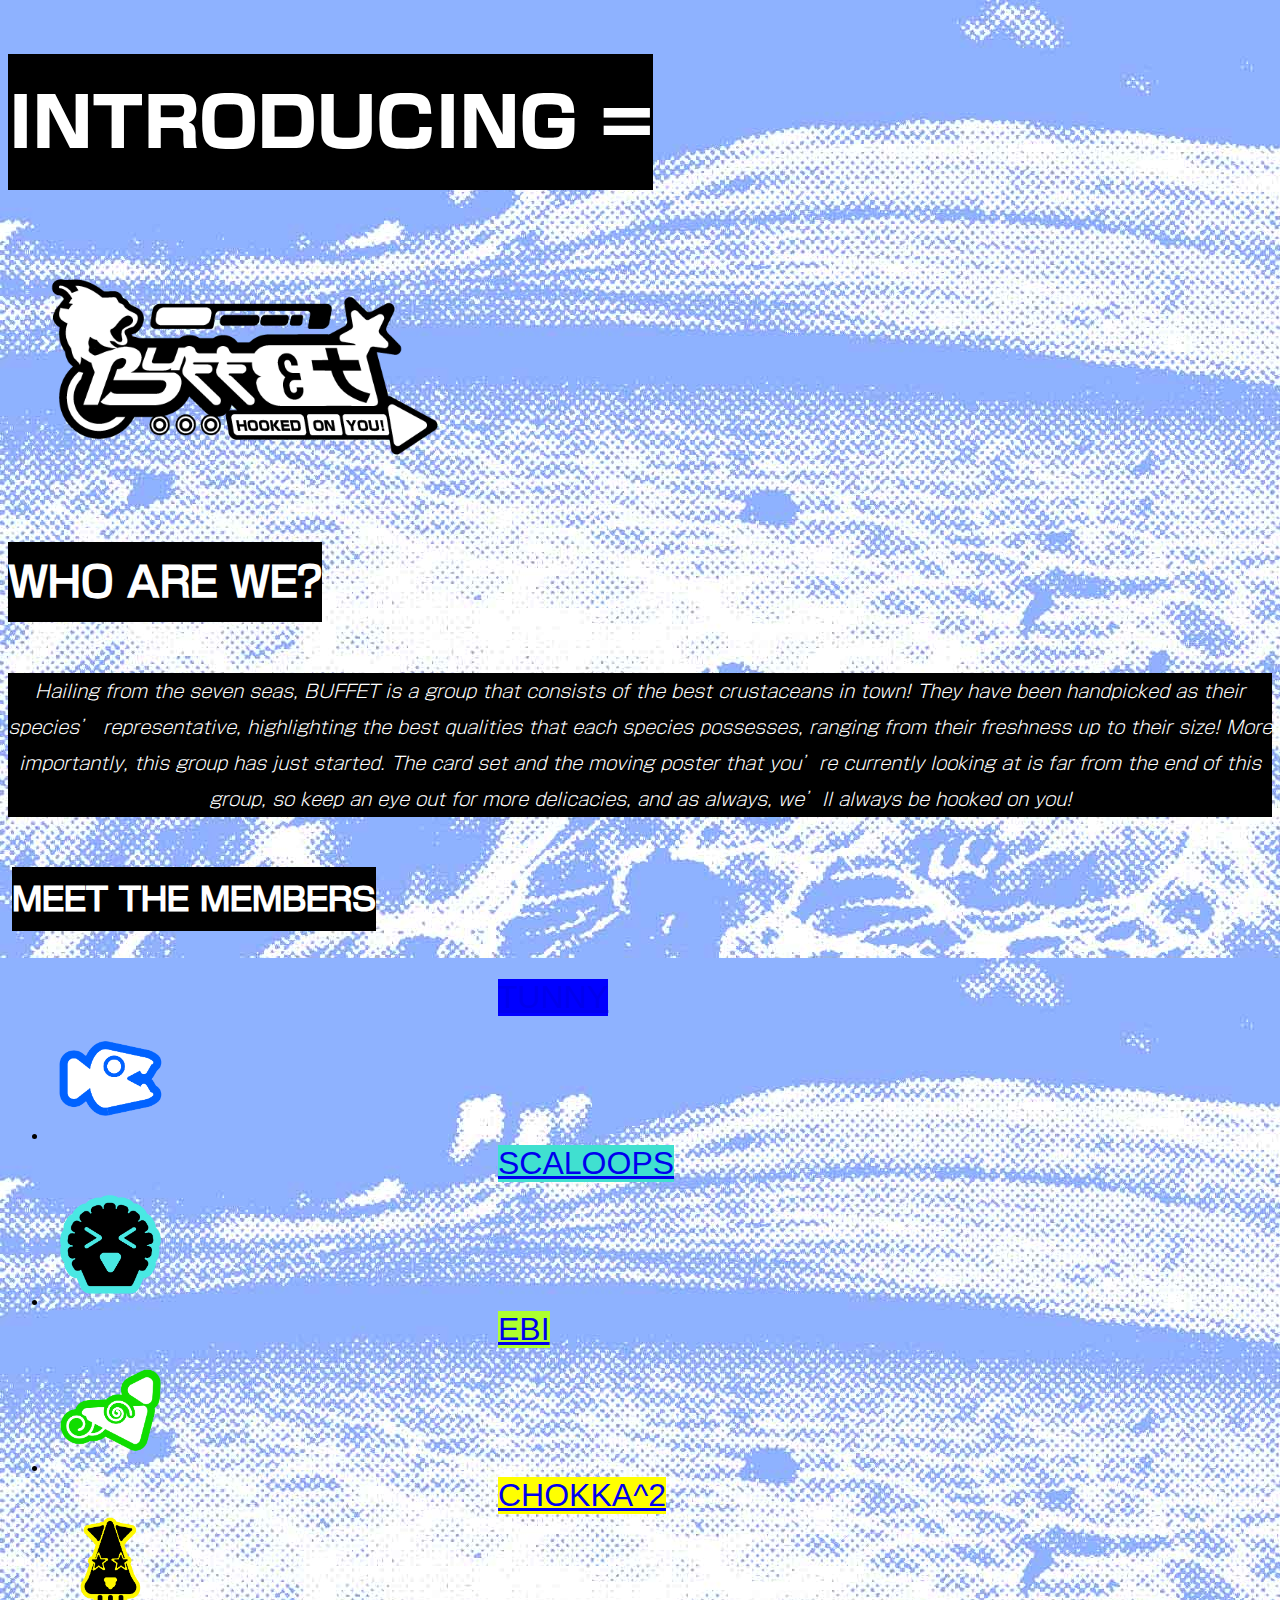
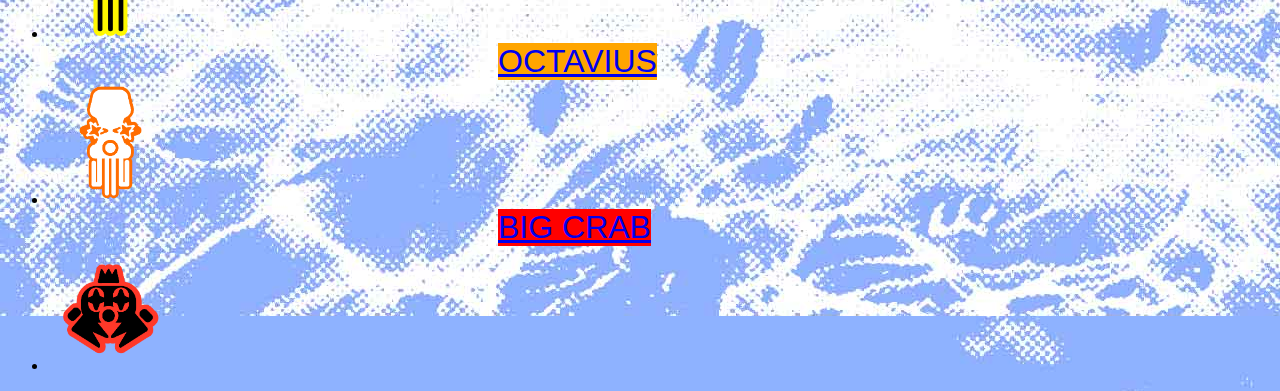
<file: index.html>
<!DOCTYPE html>
<html lang="en"></html>
<head>
    <title> graph </title>
<link rel="stylesheet" href="style.css"
>
<body style="background-image: url(img/background.jpg);" >
    <h1> INTRODUCING =</h1>
    <style>
    </style>
    <div>
    </div>
    <img src="img/buffet logo.png" alt="logo" width="480px" height="270px"; img id="logo" >
    <div>

    </div>
    <h2>WHO ARE WE? </h2>
    <p> Hailing from the seven seas, BUFFET is a group that consists of the best crustaceans in town! They have been handpicked as their species’ representative, highlighting the best qualities that each species possesses, ranging from their freshness up to their size! 
More importantly, this group has just started. The card set and the moving poster that you’re currently looking at is far from the end of this group, so keep an eye out for more delicacies, and as always, we’ll always be hooked on you! 
<div> 
    
</div>
</p>
    <h3> MEET THE MEMBERS</h3>
    <nav>
        <ul>
            <li style="color: rgb(255, 255, 255); background-color: blue; font-size: 32px; font-family: Arial, Helvetica, sans-serif; display:inline-block;margin-left: 450px;"><a href="fish.html">TUNNY </a></li>
             <li> <img src="img/buffet fish icon.png"  alt="fish logo" width="125px" height="125px" ></li>
            <li style="color:rgb(255, 255, 255);background-color: turquoise; font-size: 32px; font-family: Arial, Helvetica, sans-serif; display:inline-block;margin-left: 450px;"><a href="scallop.html">SCALOOPS</a></li>
            <li> <img src="img/buffet scallop icon.png"  alt="scallop logo" width="125px" height="125px" ></li>
            <li style="color:rgb(255, 255, 255);background-color: greenyellow; font-size: 32px; font-family: Arial, Helvetica, sans-serif; display:inline-block;margin-left: 450px;"><a href="shrimp.html">EBI</a></li>
            <li> <img src="img/buffet shrimp icon.png"  alt="shrimp logo" width="125px" height="125px" ></li>
            <li style="color:rgb(255, 255, 255);background-color:yellow; font-size: 32px; font-family: Arial, Helvetica, sans-serif; display:inline-block;margin-left: 450px;"><a href="squid.html">CHOKKA^2 </a></li>
            <li> <img src="img/buffet squid icon.png"  alt="squid logo" width="125px" height="125px" ></li>
            <li style="color:rgb(255, 255, 255);background-color:orange; font-size: 32px; font-family: Arial, Helvetica, sans-serif; display:inline-block;margin-left: 450px;"><a href="octopus.html">OCTAVIUS </a></li>
            <li> <img src="img/buffet octo icon.png"  alt="octopus logo" width="125px" height="125px" ></li>
            <li style="color:rgb(255, 255, 255);background-color:red; font-size: 32px; font-family: Arial, Helvetica, sans-serif; display:inline-block;margin-left: 450px;"><a href="crab.html">BIG CRAB </a></li>
            <li> <img src="img/buffet crab icon.png"  alt="crab logo" width="125px" height="125px" ></li>
        </ul>
    </nav>
</body>
</html>
</file>
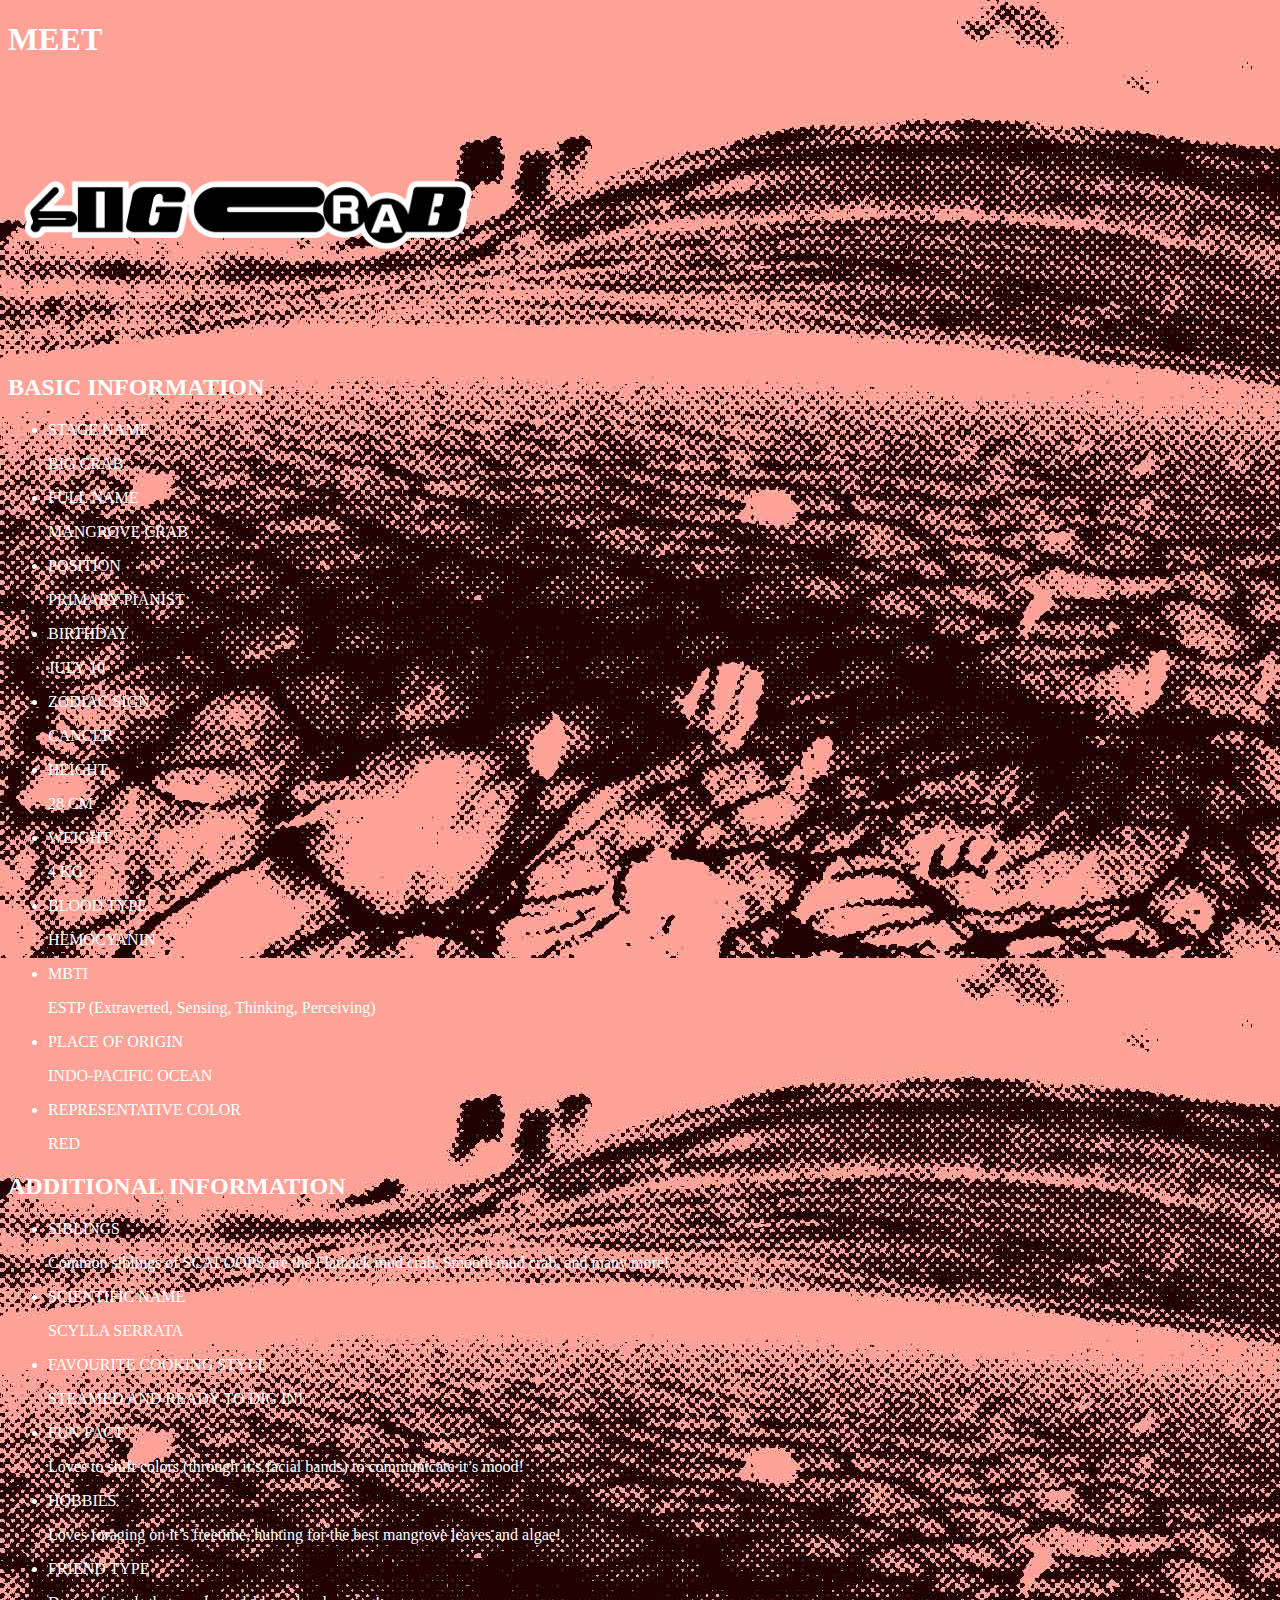
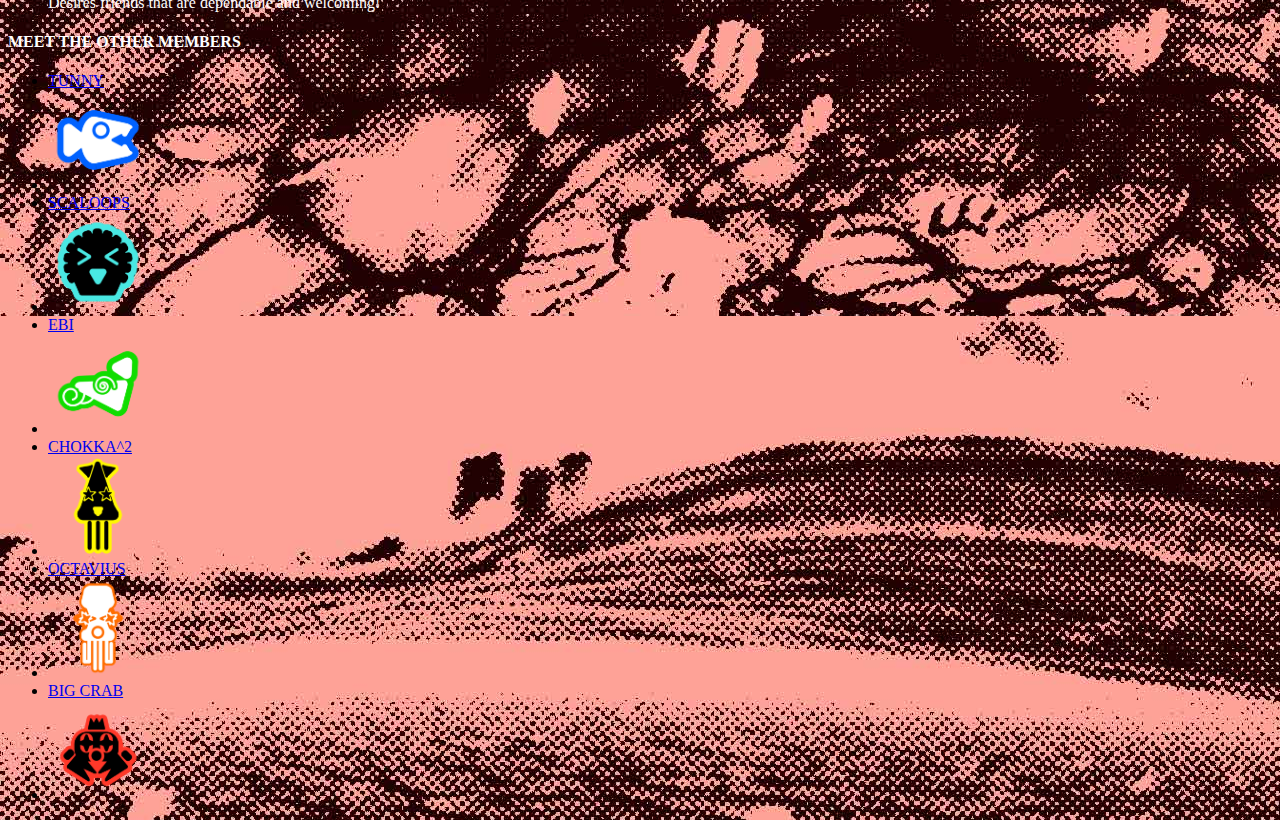
<file: CRAB.html>
<!DOCTYPE html>
<html lang="en"></html>
<head>
    <title> graph </title>
</head>
<body style="background-image: url(img/background\ crab.jpg);">
<body style= "color: white;" ></body>
</body>
    <h1 style="color:rgb(255, 255, 255);">MEET</h1>
    <img src="img/LOGOTYPE CRAB.png" alt="logo" width="480px" height="270px">
    <h2 style="color:rgb(255, 255, 255);">BASIC INFORMATION</h2>
    <nav>
        <ul style="color:rgb(255, 255, 255)";>
            <li>STAGE NAME</li>
            <p>BIG CRAB</p>
            <li>FULL NAME</li>
            <p>MANGROVE CRAB</p>
            <li>POSITION</li>
            <p>PRIMARY PIANIST</p>
            <li>BIRTHDAY</li>
            <p>JULY 10</p>
            <li>ZODIAC SIGN</li>
            <p>CANCER</p>
            <li>HEIGHT</li>
            <p>28 CM</p>
            <li>WEIGHT</li>
            <p>4 KG</p>
            <li>BLOOD TYPE</li>
            <p>HEMOCYANIN</p>
            <li>MBTI</li>
            <p>ESTP (Extraverted, Sensing, Thinking, Perceiving)</p>
            <li>PLACE OF ORIGIN</li>
            <p>INDO-PACIFIC OCEAN</p>
            <li>REPRESENTATIVE COLOR</li>
            <p>RED</p>
        </ul>
    </nav>
    </p>
   <h2 style="color:rgb(255, 255, 255);">ADDITIONAL INFORMATION</h2>
    <nav>
        <ul style="color:rgb(255, 255, 255)";>
            <li>SIBLINGS</li>
            <p>Common siblings of SCALOOPS are the Flatback mud crab, Smooth mud crab, and many more!</p>
            <li>SCIENTIFIC NAME</li>
            <p>SCYLLA SERRATA</p>
            <li>FAVOURITE COOKING STYLE</li>
            <p>STEAMED AND READY TO DIG IN!</p>
            <li>FUN FACT</li>
            <p>Loves to shift colors (through it’s facial bands) to communicate it’s mood!</p>
            <li>HOBBIES</li>
            <p>Loves foraging on it’s freetime, hunting for the best mangrove leaves and algae!</p>
            <li>FRIEND TYPE</li>
            <p>Desires friends that are dependable and welcoming!</p>
        </ul>
    </nav>
    </p>
    <h4 style="color:rgb(255, 255, 255);">MEET THE OTHER MEMBERS</h4>
    <nav>
        <ul>
            <li><a href="FISH.html">TUNNY </a></li>
             <li> <img src="img/buffet fish icon.png"  alt="fish logo" width="100px" height="100px" ></li>
            <li><a href="SCALLOP.html">SCALOOPS</a></li>
            <li> <img src="img/buffet scallop icon.png"  alt="scallop logo" width="100px" height="100px" ></li>
            <li><a href="SHRIMP.html">EBI </a></li>
            <li> <img src="img/buffet shrimp icon.png"  alt="shrimp logo" width="100px" height="100px" ></li>
            <li><a href="SQUID.html">CHOKKA^2 </a></li>
            <li> <img src="img/buffet squid icon.png"  alt="squid logo" width="100px" height="100px" ></li>
            <li><a href="OCTOPUS.html">OCTAVIUS </a></li>
            <li> <img src="img/buffet octo icon.png"  alt="octopus logo" width="100px" height="100px" ></li>
            <li><a href="CRAB.html">BIG CRAB </a></li>
            <li> <img src="img/buffet crab icon.png"  alt="crab logo" width="100px" height="100px" ></li>
        </ul>
    </nav>
</body>
</html>
</file>
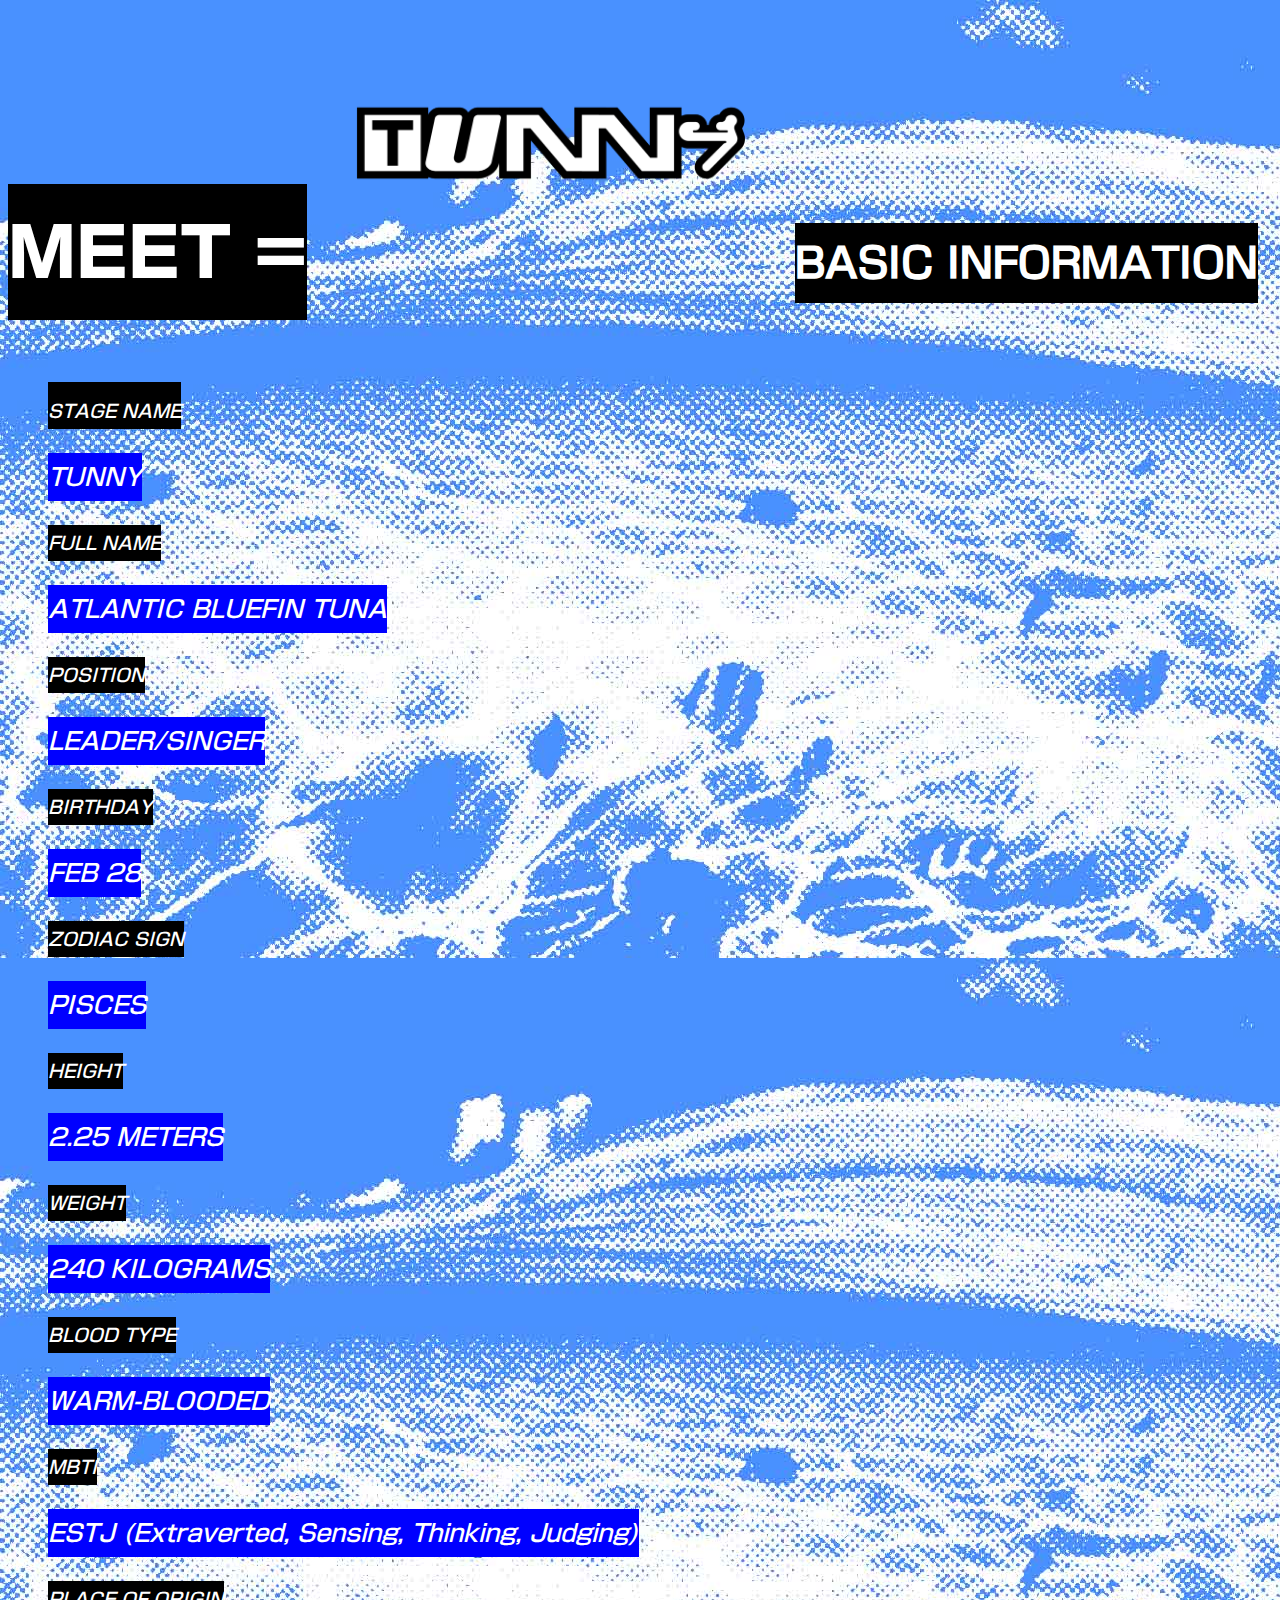
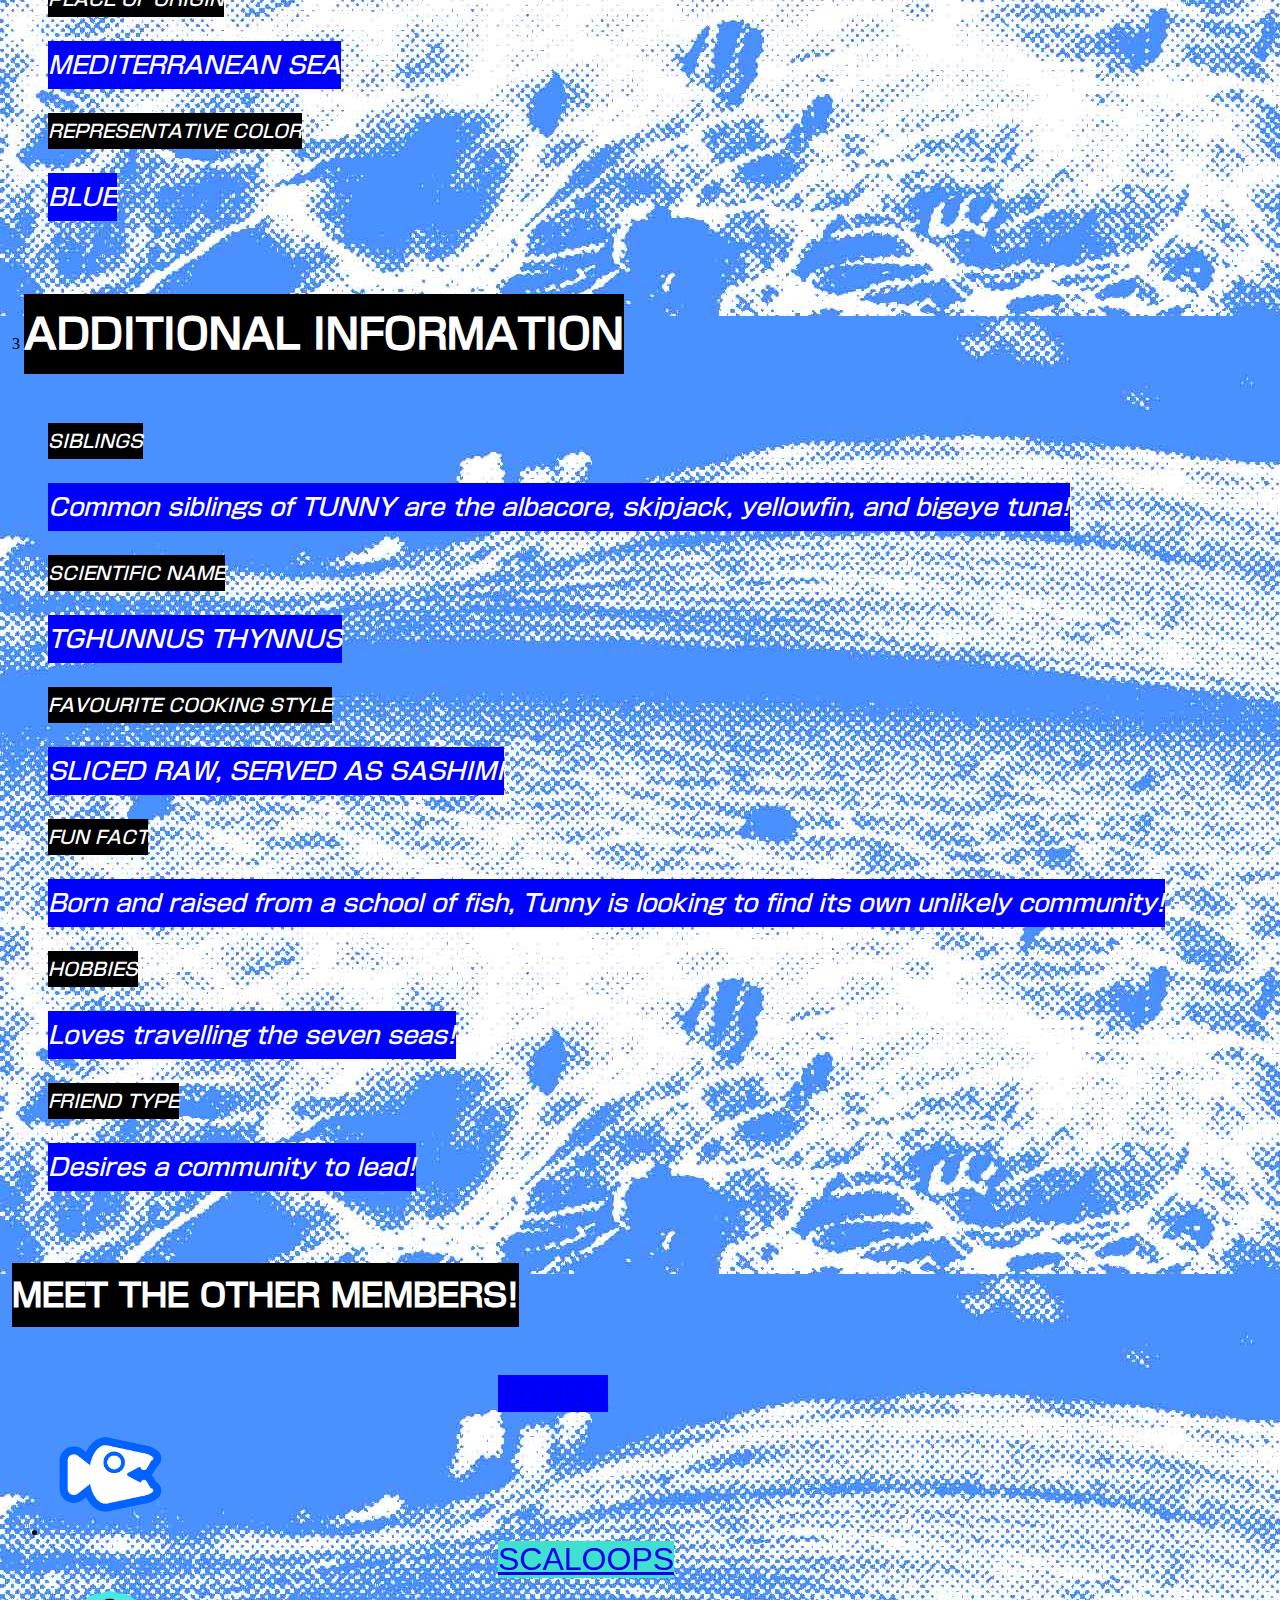
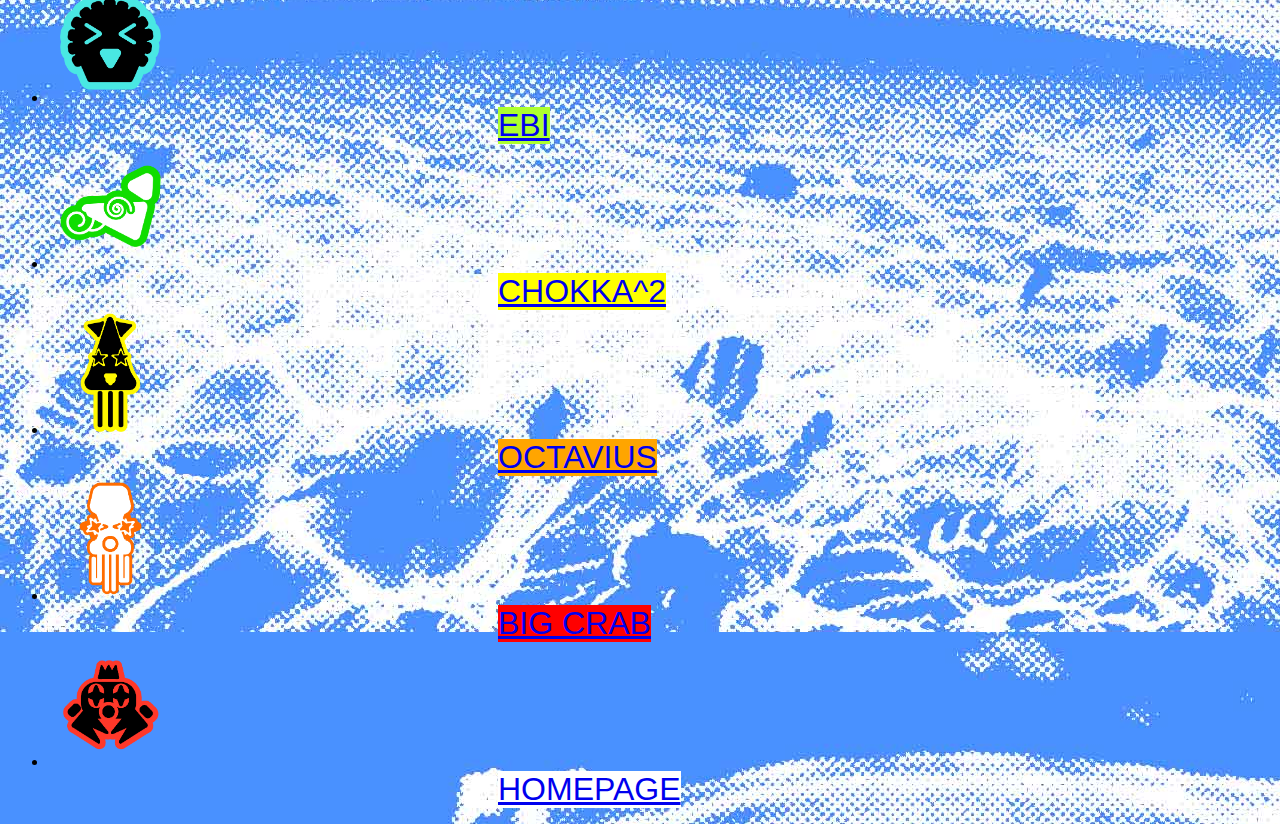
<file: FISH.html>
<!DOCTYPE html>
<html lang="en"></html>
<head>
    <title> graph </title>
</head>
<link rel="stylesheet" href="style.css">
<body style="background-image: url(img/background\ fish.jpg);" >
    <h1> MEET =</h1>
    <img src="img/LOGOTYPE FISH.png" alt="logo" width="480px" height="270px">
    <h2> BASIC INFORMATION </h2>
    <nav>
        <ul>
            <li id="only"></p>STAGE NAME</li>
            <div></div>
            <p id="fish"> TUNNY</p>
            <div></div>
            <li id="only">FULL NAME</li>
               <div></div>
            <p id="fish"> ATLANTIC BLUEFIN TUNA</p>
               <div></div>
            <li id="only">POSITION</li>
               <div></div>
            <p id="fish"> LEADER/SINGER</p>
               <div></div>
            <li id="only">BIRTHDAY</li>
               <div></div>
            <p id="fish"> FEB 28</p>
               <div></div>
            <li id="only">ZODIAC SIGN</li>
               <div></div>
            <p id="fish"> PISCES</p>
               <div></div>
            <li id="only">HEIGHT</li>
               <div></div>
            <p id="fish">2.25 METERS</p>
               <div></div>
            <li id="only">WEIGHT</li>
               <div></div>
            <p id="fish">240 KILOGRAMS</p>
               <div></div>
            <li id="only">BLOOD TYPE</li>
               <div></div>
            <p id="fish">WARM-BLOODED</p>
               <div></div>
            <li id="only">MBTI</li>
               <div></div>
            <p id="fish">ESTJ (Extraverted, Sensing, Thinking, Judging)</p>
               <div></div>
            <li id="only">PLACE OF ORIGIN</li>
               <div></div>
            <p id="fish">MEDITERRANEAN SEA</p>
               <div></div>
            <li id="only">REPRESENTATIVE COLOR</li>
               <div></div>
            <p id="fish">BLUE</p>
        </ul>
    </nav>
    </p>
3   <h2> ADDITIONAL INFORMATION</h2>
    <nav>
        <ul>
            <li id="only">SIBLINGS</li>
               <div></div>
            <p id="fish">Common siblings of TUNNY are the albacore, skipjack, yellowfin, and bigeye tuna!</p>
               <div></div>
            <li id="only">SCIENTIFIC NAME</li>
               <div></div>
            <p id="fish">TGHUNNUS THYNNUS</p>
               <div></div>
            <li id="only">FAVOURITE COOKING STYLE</li>
               <div></div>
            <p id="fish">SLICED RAW, SERVED AS SASHIMI</p>
               <div></div>
            <li id="only">FUN FACT</li>
               <div></div>
            <p id="fish">Born and raised from a school of fish, Tunny is looking to find its own unlikely community!</p>
               <div></div>
            <li id="only">HOBBIES</li>
               <div></div>
            <p id="fish">Loves travelling the seven seas!</p>
               <div></div>
            <li id="only">FRIEND TYPE</li>
               <div></div>
            <p id="fish">Desires a community to lead!</p>
        </ul>
    </nav>
    </p>
    <h3> MEET THE OTHER MEMBERS!</h3>
    <nav>
        <ul>
            <li style="color: rgb(255, 255, 255); background-color: blue; font-size: 32px; font-family: Arial, Helvetica, sans-serif; display:inline-block;margin-left: 450px;"><a href="fish.html">TUNNY </a></li>
             <li> <img src="img/buffet fish icon.png"  alt="fish logo" width="125px" height="125px" ></li>
            <li style="color:rgb(255, 255, 255);background-color: turquoise; font-size: 32px; font-family: Arial, Helvetica, sans-serif; display:inline-block;margin-left: 450px;"><a href="scallop.html">SCALOOPS</a></li>
            <li> <img src="img/buffet scallop icon.png"  alt="scallop logo" width="125px" height="125px" ></li>
            <li style="color:rgb(255, 255, 255);background-color: greenyellow; font-size: 32px; font-family: Arial, Helvetica, sans-serif; display:inline-block;margin-left: 450px;"><a href="shrimp.html">EBI</a></li>
            <li> <img src="img/buffet shrimp icon.png"  alt="shrimp logo" width="125px" height="125px" ></li>
            <li style="color:rgb(255, 255, 255);background-color:yellow; font-size: 32px; font-family: Arial, Helvetica, sans-serif; display:inline-block;margin-left: 450px;"><a href="squid.html">CHOKKA^2 </a></li>
            <li> <img src="img/buffet squid icon.png"  alt="squid logo" width="125px" height="125px" ></li>
            <li style="color:rgb(255, 255, 255);background-color:orange; font-size: 32px; font-family: Arial, Helvetica, sans-serif; display:inline-block;margin-left: 450px;"><a href="octopus.html">OCTAVIUS </a></li>
            <li> <img src="img/buffet octo icon.png"  alt="octopus logo" width="125px" height="125px" ></li>
            <li style="color:rgb(255, 255, 255);background-color:red; font-size: 32px; font-family: Arial, Helvetica, sans-serif; display:inline-block;margin-left: 450px;"><a href="crab.html">BIG CRAB </a></li>
            <li> <img src="img/buffet crab icon.png"  alt="crab logo" width="125px" height="125px" ></li>
            <li style="color:white; font-size:32px;background-color: white;font-family:Arial, Helvetica, sans-serif; display:inline-block; margin-left: 450px;"><a href="index.html">HOMEPAGE </a></li>
        </ul>
    </nav>
</body>
</html>
</file>
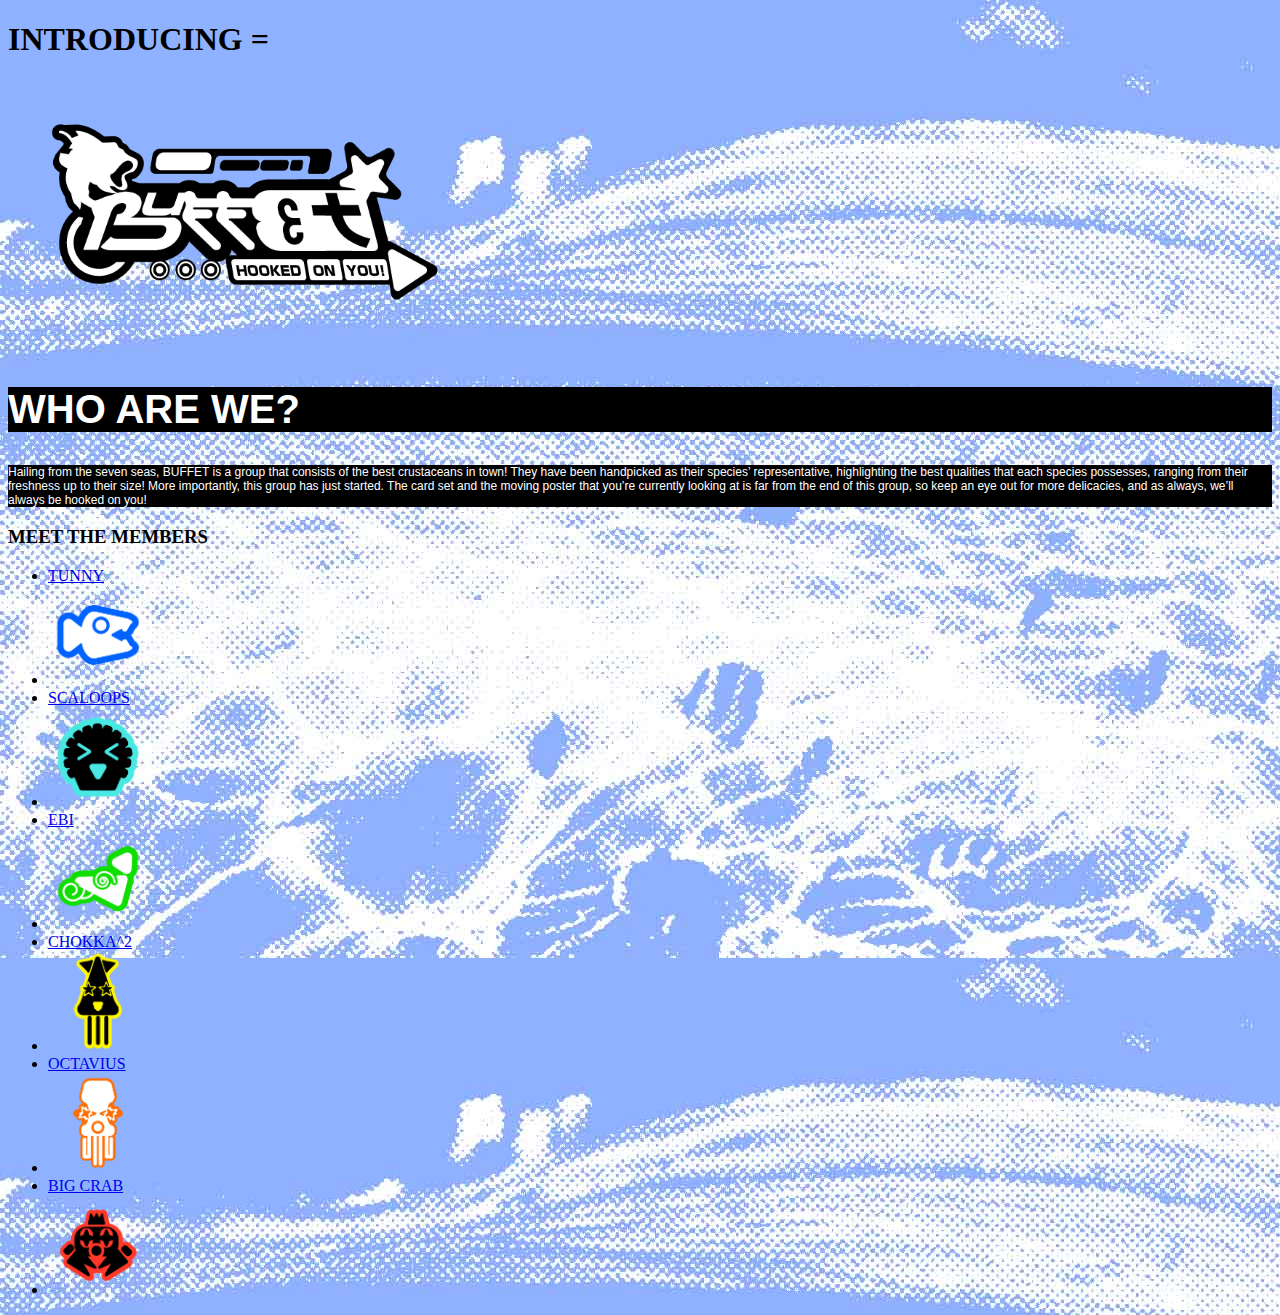
<file: HOMEPAGE BUFFET.html>
<!DOCTYPE html>
<html lang="en"></html>
<head>
    <title> graph </title>


</head>
<body style="background-image: url(img/background.jpg);" >
    <h1> INTRODUCING =</h1>
    <style>
        p{ color: white;
        font-family:Arial, Helvetica, sans-serif;
    font-size: 12px;
    background-color: black;}
     h2{ color: white;
        font-family:Arial, Helvetica, sans-serif;
    font-size: 40px;
    background-color: black;}

    </style>
    <img src="img/buffet logo.png" alt="logo" width="480px" height="270px">
    <h2>WHO ARE WE? </h2>
    <p> Hailing from the seven seas, BUFFET is a group that consists of the best crustaceans in town! They have been handpicked as their species’ representative, highlighting the best qualities that each species possesses, ranging from their freshness up to their size! 
More importantly, this group has just started. The card set and the moving poster that you’re currently looking at is far from the end of this group, so keep an eye out for more delicacies, and as always, we’ll always be hooked on you! 
</p>
    <h3> MEET THE MEMBERS</h3>
    <nav>
        <ul>
            <li><a href="FISH.html">TUNNY </a></li>
             <li> <img src="img/buffet fish icon.png"  alt="fish logo" width="100px" height="100px" ></li>
            <li><a href="SCALLOP.html">SCALOOPS</a></li>
            <li> <img src="img/buffet scallop icon.png"  alt="scallop logo" width="100px" height="100px" ></li>
            <li><a href="SHRIMP.html">EBI </a></li>
            <li> <img src="img/buffet shrimp icon.png"  alt="shrimp logo" width="100px" height="100px" ></li>
            <li><a href="SQUID.html">CHOKKA^2 </a></li>
            <li> <img src="img/buffet squid icon.png"  alt="squid logo" width="100px" height="100px" ></li>
            <li><a href="OCTOPUS.html">OCTAVIUS </a></li>
            <li> <img src="img/buffet octo icon.png"  alt="octopus logo" width="100px" height="100px" ></li>
            <li><a href="CRAB.html">BIG CRAB </a></li>
            <li> <img src="img/buffet crab icon.png"  alt="crab logo" width="100px" height="100px" ></li>
        </ul>
    </nav>
</body>
</html>
</file>
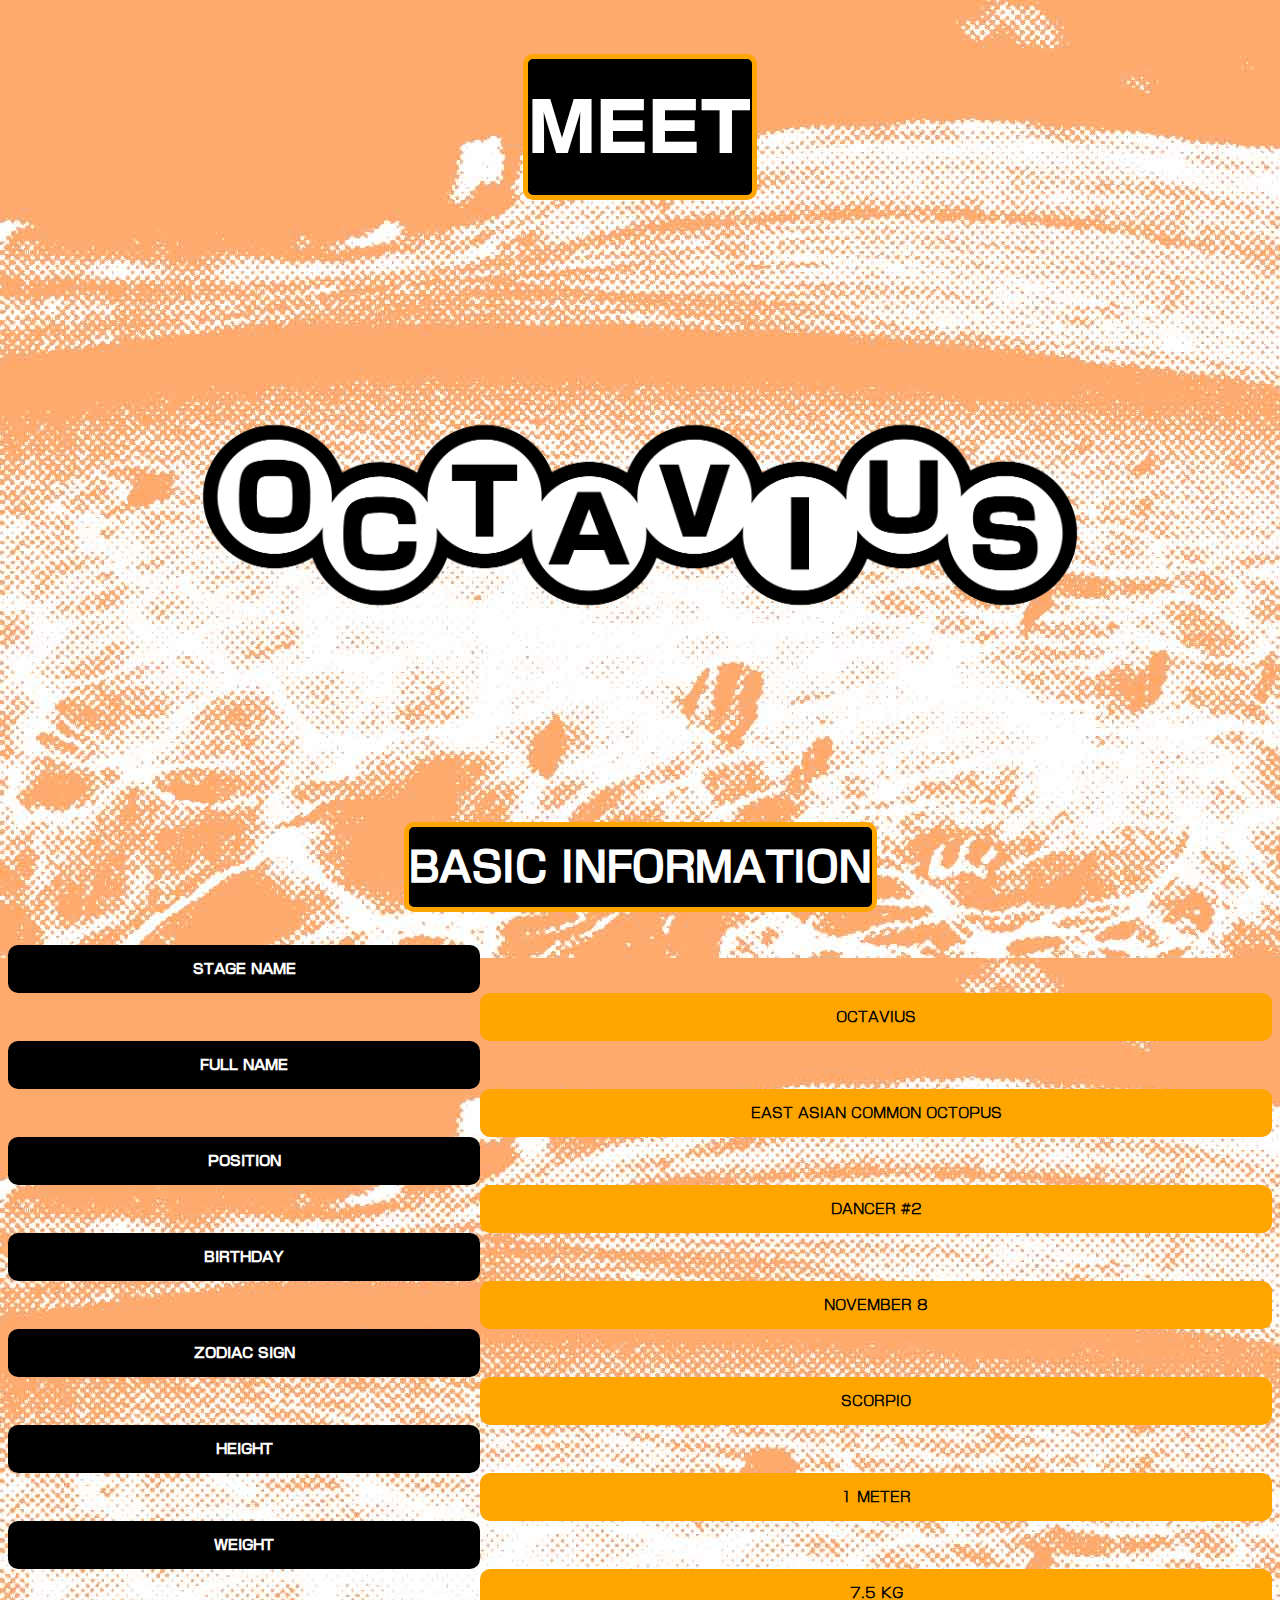
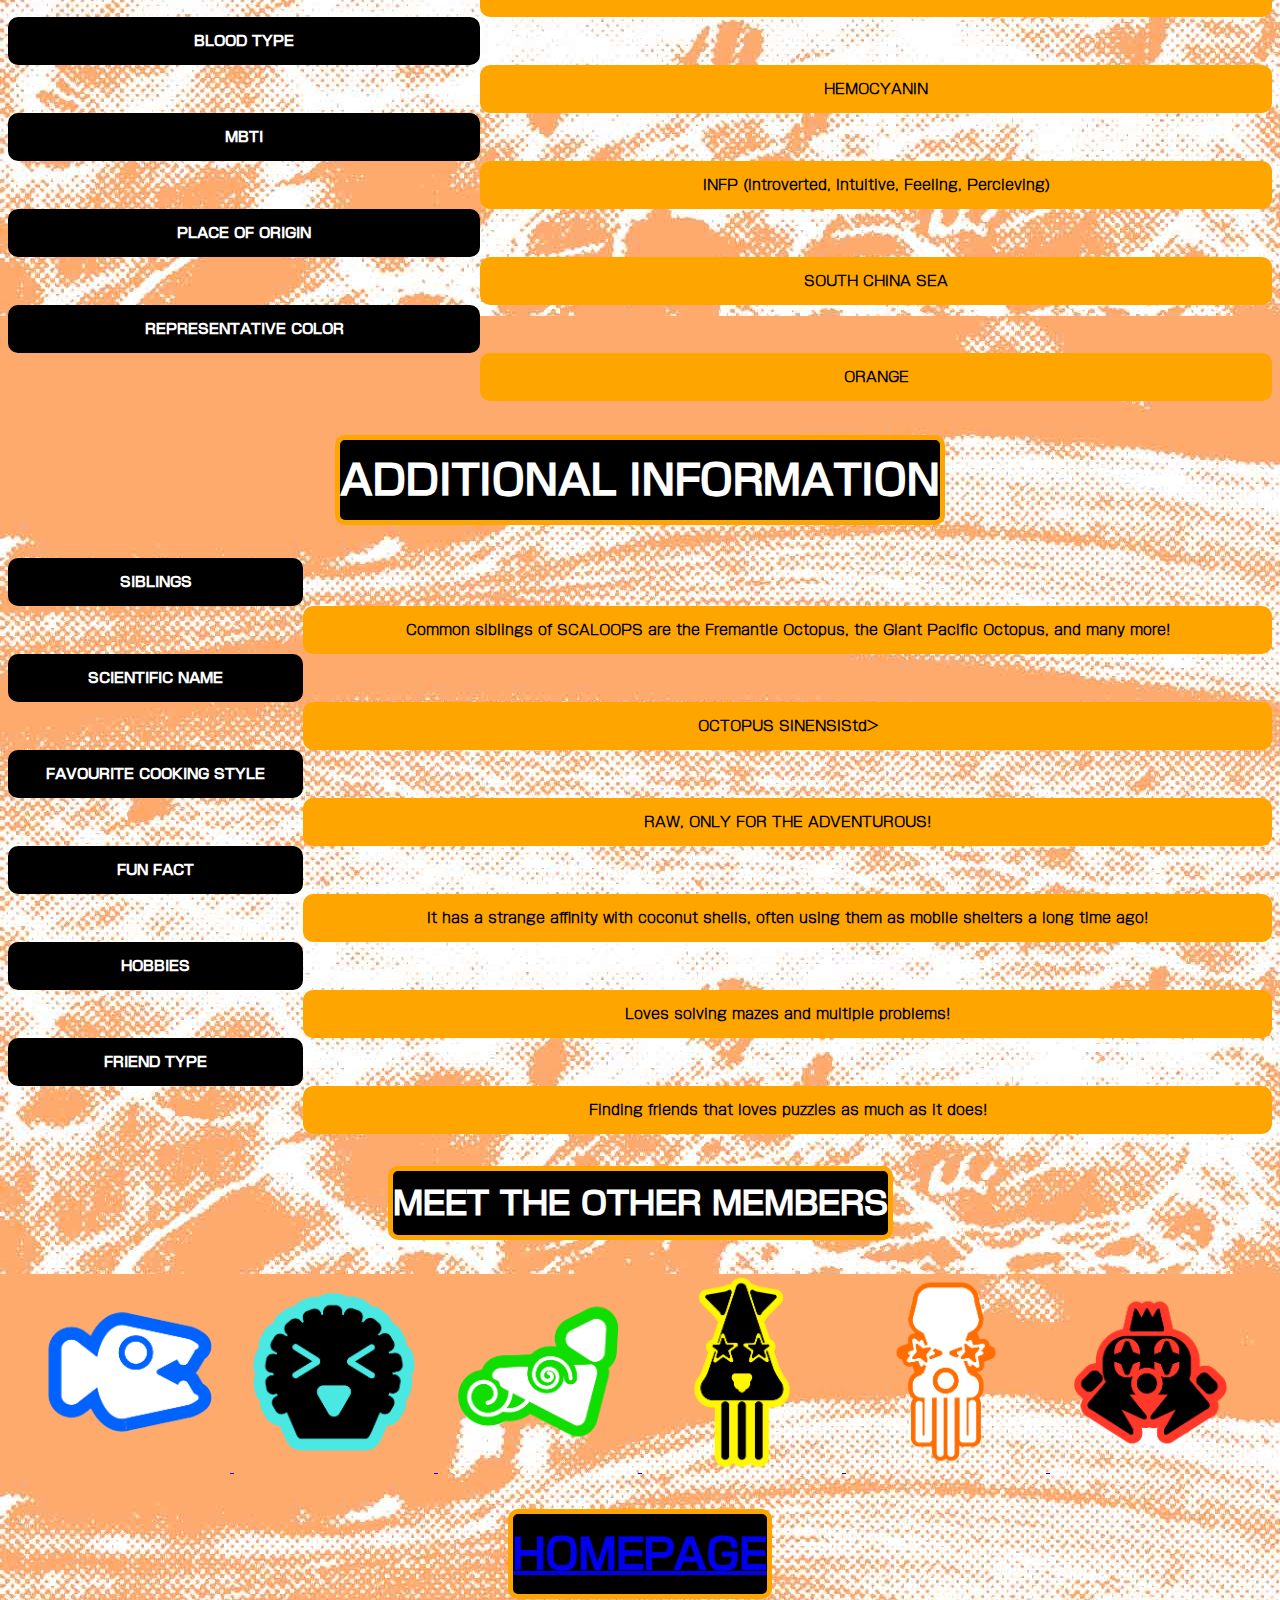
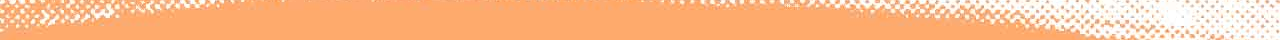
<file: OCTOPUS.html>
<!DOCTYPE html>
<html lang="en"></html>
<head>
    <title> graph </title>
    <link rel="stylesheet" href="style.css">
<style>
    div.a {
  text-align: center;
}

div.b {
  text-align: left;
}

div.c {
  text-align: right;
} 

div.d {
  text-align: justify;
} 
   table, th, td {
  border: 15 solid white;
  border-radius: 10px;
  border-collapse: collapse;
}

h1,h2,h3 {
    border: 5px solid orange;
  border-radius: 10px;
  border-collapse: collapse;
}

th:nth-child(odd) {
  background-color: black;
    font-family: 'Shin Go Normal'; /* Changes font for all <th> elements */
    font-size: 14px;                   /* Changes size */
    font-weight: bold;                 /* Changes weight/style */
    color: white;  
}

td:nth-child(even) {
  background-color:orange;
  font-family: 'Shin Go Light'; /* Changes font for all <th> elements */
    font-size: 14px;                   /* Changes size */
    font-weight: bold;                 /* Changes weight/style */
    color: black;  
}
tr:nth-child(even) {
size:200px;
}
</style>
<body style="background-image: url(img/background\ octopus.jpg);" >
    <div class="a">
    <h1> MEET</h1>
    <div>

    </div>
    <img src="img/LOGOTYPE OCTOPUS.png" class="icon"id="icon" width="960px" height="540px">
    <div> </div>
    <h2> BASIC INFORMATION </h2>
     <table class="centerTable">
  <tr>
    <th>STAGE NAME</th>
  </tr>
  <td>
    <td>OCTAVIUS</td>
  </td>
  <tr>
    <th>FULL NAME</th>
  </tr>
  <td>
    <td>EAST ASIAN COMMON OCTOPUS</td>
  </td>
  <tr>
    <th>POSITION</th>
  </tr>
  <td>
    <td>DANCER #2</td>
  </td>
  <tr>
    <th>BIRTHDAY</th>
  </tr>
  <td>
    <td>NOVEMBER 8</td>
  </td>
  <tr>
    <th>ZODIAC SIGN</th>
  </tr>
  <td>
    <td>SCORPIO</td>
  </td>
  <tr>
    <th>HEIGHT</th>
  </tr>
  <td>
    <td>1 METER</td>
  </td>
  <tr>
    <th>WEIGHT</th>
  </tr>
  <td>
    <td>7.5 KG</td>
  </td>
  <tr>
    <th>BLOOD TYPE</th>
  </tr>
  <td>
    <td>HEMOCYANIN</td>
  </td>
  <tr>
    <th>MBTI</th>
  </tr>
  <td>
    <td>INFP (Introverted, Intuitive, Feeling, Percieving)</td>
  </td>
  <tr>
    <th>PLACE OF ORIGIN</th>
  </tr>
  <td>
    <td>SOUTH CHINA SEA</td>
  </td>
  <tr>
    <th>REPRESENTATIVE COLOR</th>
  </tr>
  <td>
    <td>ORANGE</td>
  </td>
</table>
   <h2> ADDITIONAL INFORMATION</h2>
        <table class="centerTable">
  <tr>
    <th>SIBLINGS</th>
  </tr>
  <td>
    <td>Common siblings of SCALOOPS are the Fremantle Octopus, the Giant Pacific Octopus, and many more!</td>
  </td>
  <tr>
    <th>SCIENTIFIC NAME</th>
  </tr>
  <td>
    <td>OCTOPUS SINENSIStd>
  </td>
  <tr>
    <th>FAVOURITE COOKING STYLE</th>
  </tr>
  <td>
    <td>RAW, ONLY FOR THE ADVENTUROUS!</td>
  </td>
  <tr>
    <th>FUN FACT</th>
  </tr>
  <td>
    <td>It has a strange affinity with coconut shells, often using them as mobile shelters a long time ago!</td>
  </td>
  <tr>
    <th>HOBBIES</th>
  </tr>
  <td>
    <td>Loves solving mazes and multiple problems!</td>
  </td>
  <tr>
    <th>FRIEND TYPE</th>
  </tr>
  <td>
    <td>Finding friends that loves puzzles as much as it does!</td>
  </td>
  </table>
    <h3> MEET THE OTHER MEMBERS</h3>
    <div>
      
    </div>
    <table style="width:100%">
  <tr>
    <tr> <a href="fish.html"> <img src="img/buffet fish icon.png" alt="icon",  width="200px", height="200px" > </a> </tr>
    <tr> <a href="scallop.html"><img src="img/buffet scallop icon.png" alt="icon", width="200px" height="200px" > </a> </tr>
    <tr> <a href="shrimp.html"><img src="img/buffet shrimp icon.png" alt="icon",  width="200px" height="200px" > </a> </tr>
    <tr> <a href="squid.html"> <img src="img/buffet squid icon.png"  alt="icon", width="200px" height="200px" > </a> </tr>
    <tr><a href="octopus.html"> <img src="img/buffet octo icon.png" alt="icon",  width="200px" height="200px" > </a> </tr>
    <tr><a href="crab.html"><img src="img/buffet crab icon.png" alt="icon",  width="200px" height="px" > </a> </tr>
  </tr>
  <div>

  </div>
  <h2> <a href="index.html"> HOMEPAGE </a> </h2>
</body>
</html>
</file>
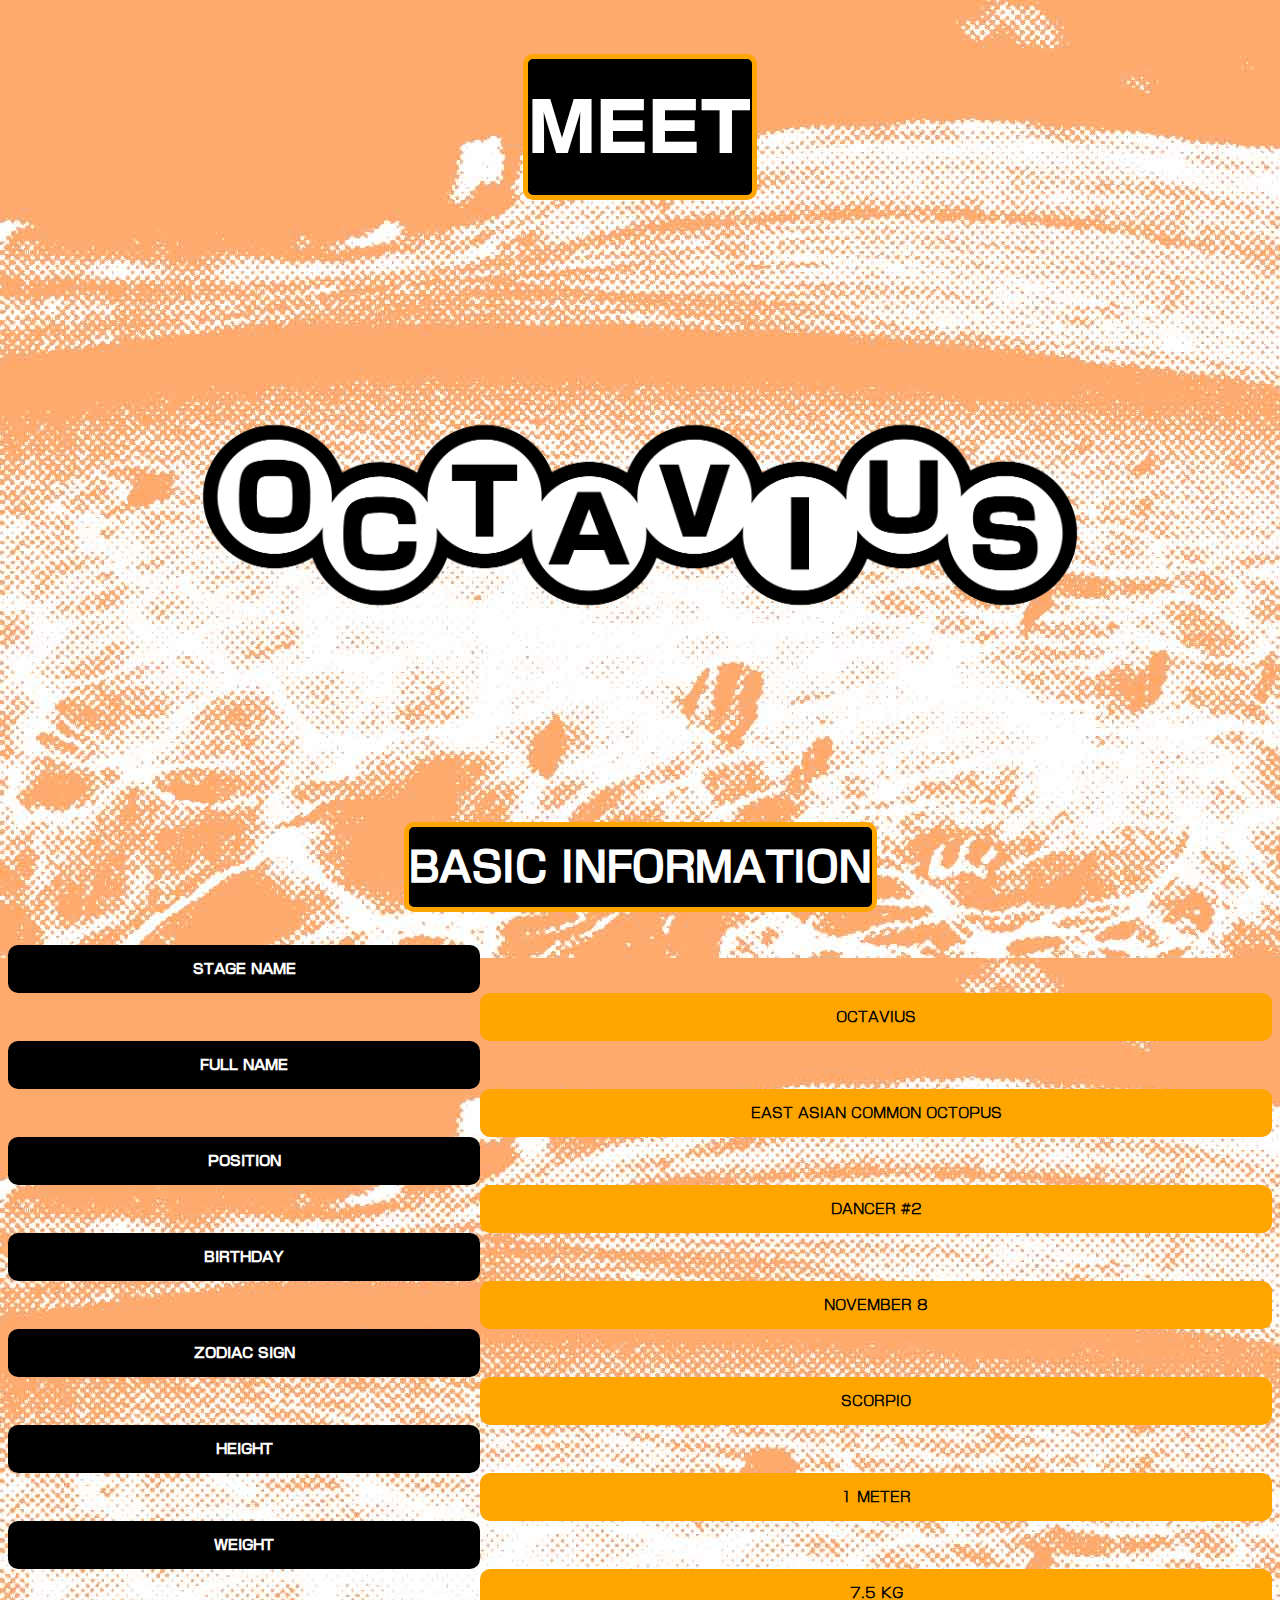
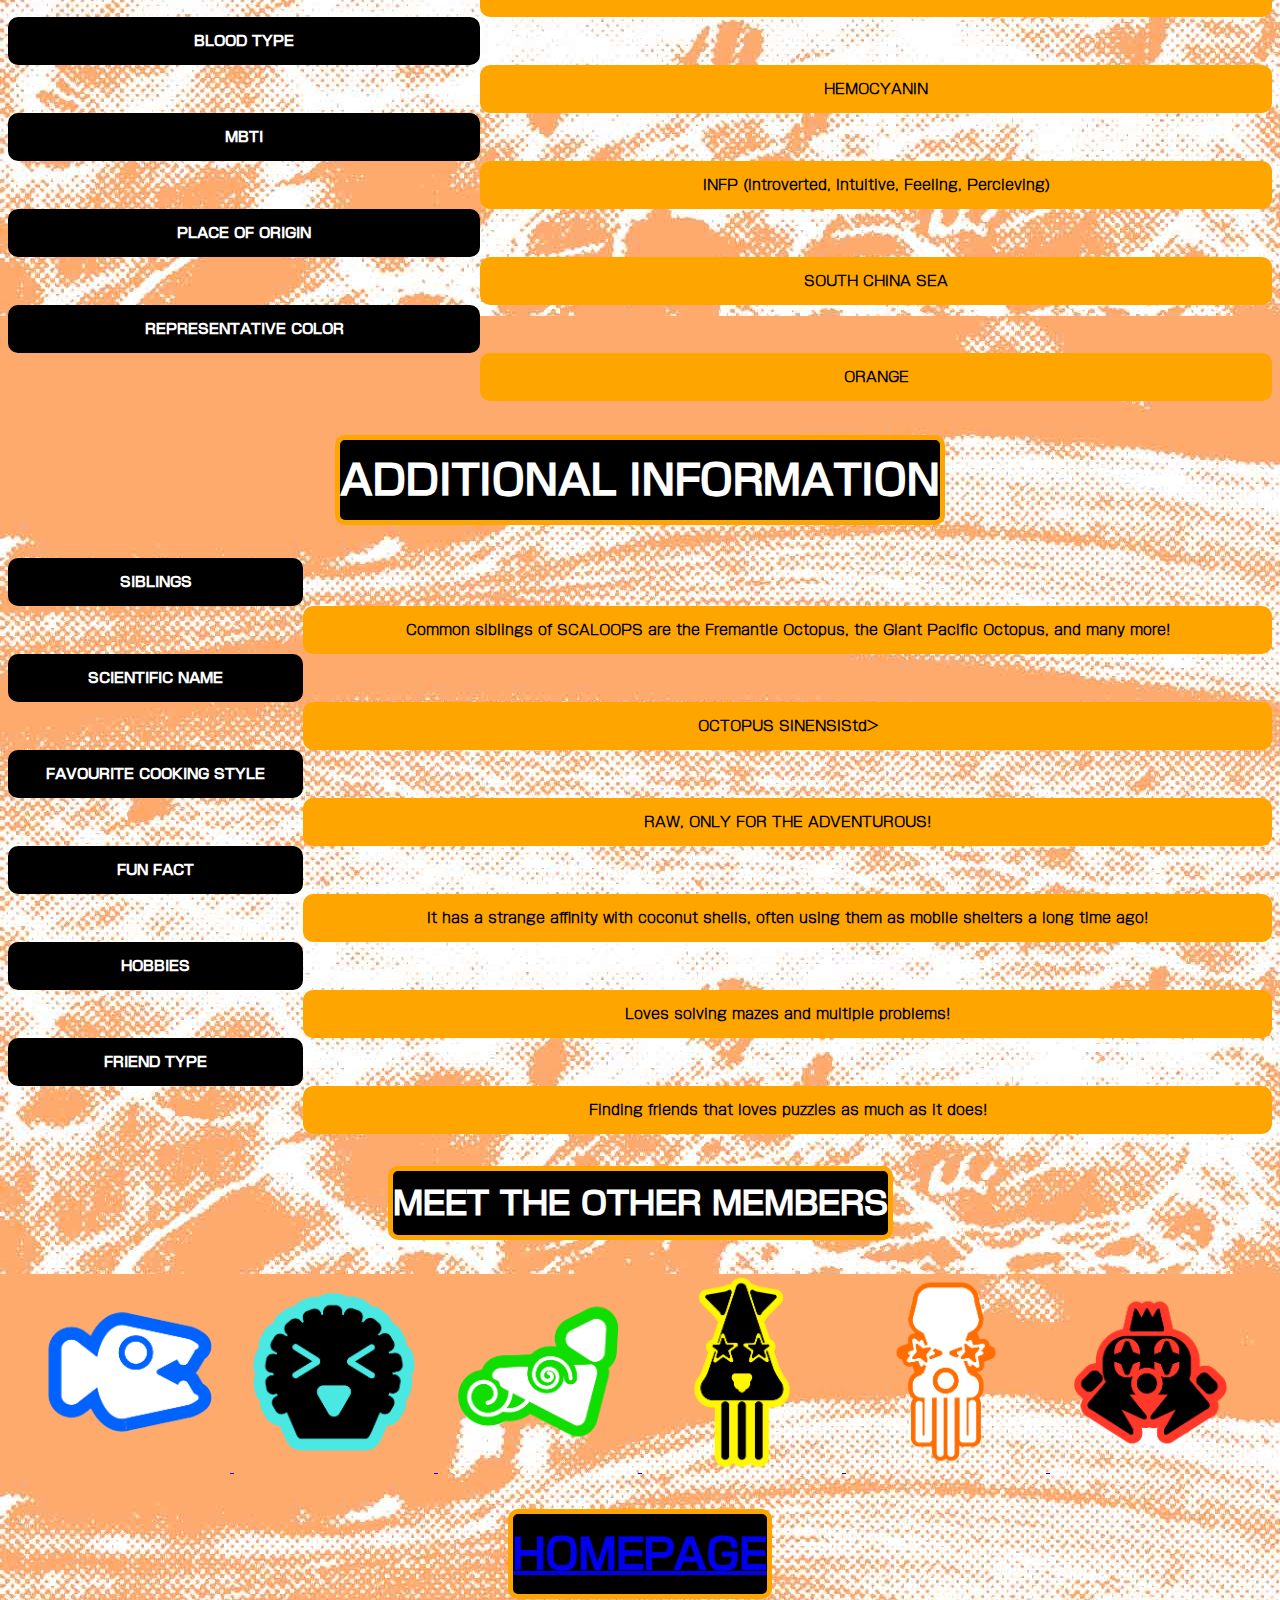
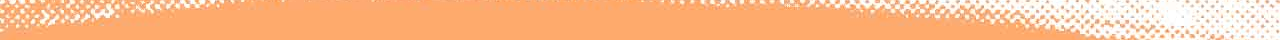
<file: octopus.html>
<!DOCTYPE html>
<html lang="en"></html>
<head>
    <title> graph </title>
    <link rel="stylesheet" href="style.css">
<style>
    div.a {
  text-align: center;
}

div.b {
  text-align: left;
}

div.c {
  text-align: right;
} 

div.d {
  text-align: justify;
} 
   table, th, td {
  border: 15 solid white;
  border-radius: 10px;
  border-collapse: collapse;
}

h1,h2,h3 {
    border: 5px solid orange;
  border-radius: 10px;
  border-collapse: collapse;
}

th:nth-child(odd) {
  background-color: black;
    font-family: 'Shin Go Normal'; /* Changes font for all <th> elements */
    font-size: 14px;                   /* Changes size */
    font-weight: bold;                 /* Changes weight/style */
    color: white;  
}

td:nth-child(even) {
  background-color:orange;
  font-family: 'Shin Go Light'; /* Changes font for all <th> elements */
    font-size: 14px;                   /* Changes size */
    font-weight: bold;                 /* Changes weight/style */
    color: black;  
}
tr:nth-child(even) {
size:200px;
}
</style>
<body style="background-image: url(img/background\ octopus.jpg);" >
    <div class="a">
    <h1> MEET</h1>
    <div>

    </div>
    <img src="img/LOGOTYPE OCTOPUS.png" class="icon"id="icon" width="960px" height="540px">
    <div> </div>
    <h2> BASIC INFORMATION </h2>
     <table class="centerTable">
  <tr>
    <th>STAGE NAME</th>
  </tr>
  <td>
    <td>OCTAVIUS</td>
  </td>
  <tr>
    <th>FULL NAME</th>
  </tr>
  <td>
    <td>EAST ASIAN COMMON OCTOPUS</td>
  </td>
  <tr>
    <th>POSITION</th>
  </tr>
  <td>
    <td>DANCER #2</td>
  </td>
  <tr>
    <th>BIRTHDAY</th>
  </tr>
  <td>
    <td>NOVEMBER 8</td>
  </td>
  <tr>
    <th>ZODIAC SIGN</th>
  </tr>
  <td>
    <td>SCORPIO</td>
  </td>
  <tr>
    <th>HEIGHT</th>
  </tr>
  <td>
    <td>1 METER</td>
  </td>
  <tr>
    <th>WEIGHT</th>
  </tr>
  <td>
    <td>7.5 KG</td>
  </td>
  <tr>
    <th>BLOOD TYPE</th>
  </tr>
  <td>
    <td>HEMOCYANIN</td>
  </td>
  <tr>
    <th>MBTI</th>
  </tr>
  <td>
    <td>INFP (Introverted, Intuitive, Feeling, Percieving)</td>
  </td>
  <tr>
    <th>PLACE OF ORIGIN</th>
  </tr>
  <td>
    <td>SOUTH CHINA SEA</td>
  </td>
  <tr>
    <th>REPRESENTATIVE COLOR</th>
  </tr>
  <td>
    <td>ORANGE</td>
  </td>
</table>
   <h2> ADDITIONAL INFORMATION</h2>
        <table class="centerTable">
  <tr>
    <th>SIBLINGS</th>
  </tr>
  <td>
    <td>Common siblings of SCALOOPS are the Fremantle Octopus, the Giant Pacific Octopus, and many more!</td>
  </td>
  <tr>
    <th>SCIENTIFIC NAME</th>
  </tr>
  <td>
    <td>OCTOPUS SINENSIStd>
  </td>
  <tr>
    <th>FAVOURITE COOKING STYLE</th>
  </tr>
  <td>
    <td>RAW, ONLY FOR THE ADVENTUROUS!</td>
  </td>
  <tr>
    <th>FUN FACT</th>
  </tr>
  <td>
    <td>It has a strange affinity with coconut shells, often using them as mobile shelters a long time ago!</td>
  </td>
  <tr>
    <th>HOBBIES</th>
  </tr>
  <td>
    <td>Loves solving mazes and multiple problems!</td>
  </td>
  <tr>
    <th>FRIEND TYPE</th>
  </tr>
  <td>
    <td>Finding friends that loves puzzles as much as it does!</td>
  </td>
  </table>
    <h3> MEET THE OTHER MEMBERS</h3>
    <div>
      
    </div>
    <table style="width:100%">
  <tr>
    <tr> <a href="fish.html"> <img src="img/buffet fish icon.png" alt="icon",  width="200px", height="200px" > </a> </tr>
    <tr> <a href="scallop.html"><img src="img/buffet scallop icon.png" alt="icon", width="200px" height="200px" > </a> </tr>
    <tr> <a href="shrimp.html"><img src="img/buffet shrimp icon.png" alt="icon",  width="200px" height="200px" > </a> </tr>
    <tr> <a href="squid.html"> <img src="img/buffet squid icon.png"  alt="icon", width="200px" height="200px" > </a> </tr>
    <tr><a href="octopus.html"> <img src="img/buffet octo icon.png" alt="icon",  width="200px" height="200px" > </a> </tr>
    <tr><a href="crab.html"><img src="img/buffet crab icon.png" alt="icon",  width="200px" height="px" > </a> </tr>
  </tr>
  <div>

  </div>
  <h2> <a href="index.html"> HOMEPAGE </a> </h2>
</body>
</html>
</file>
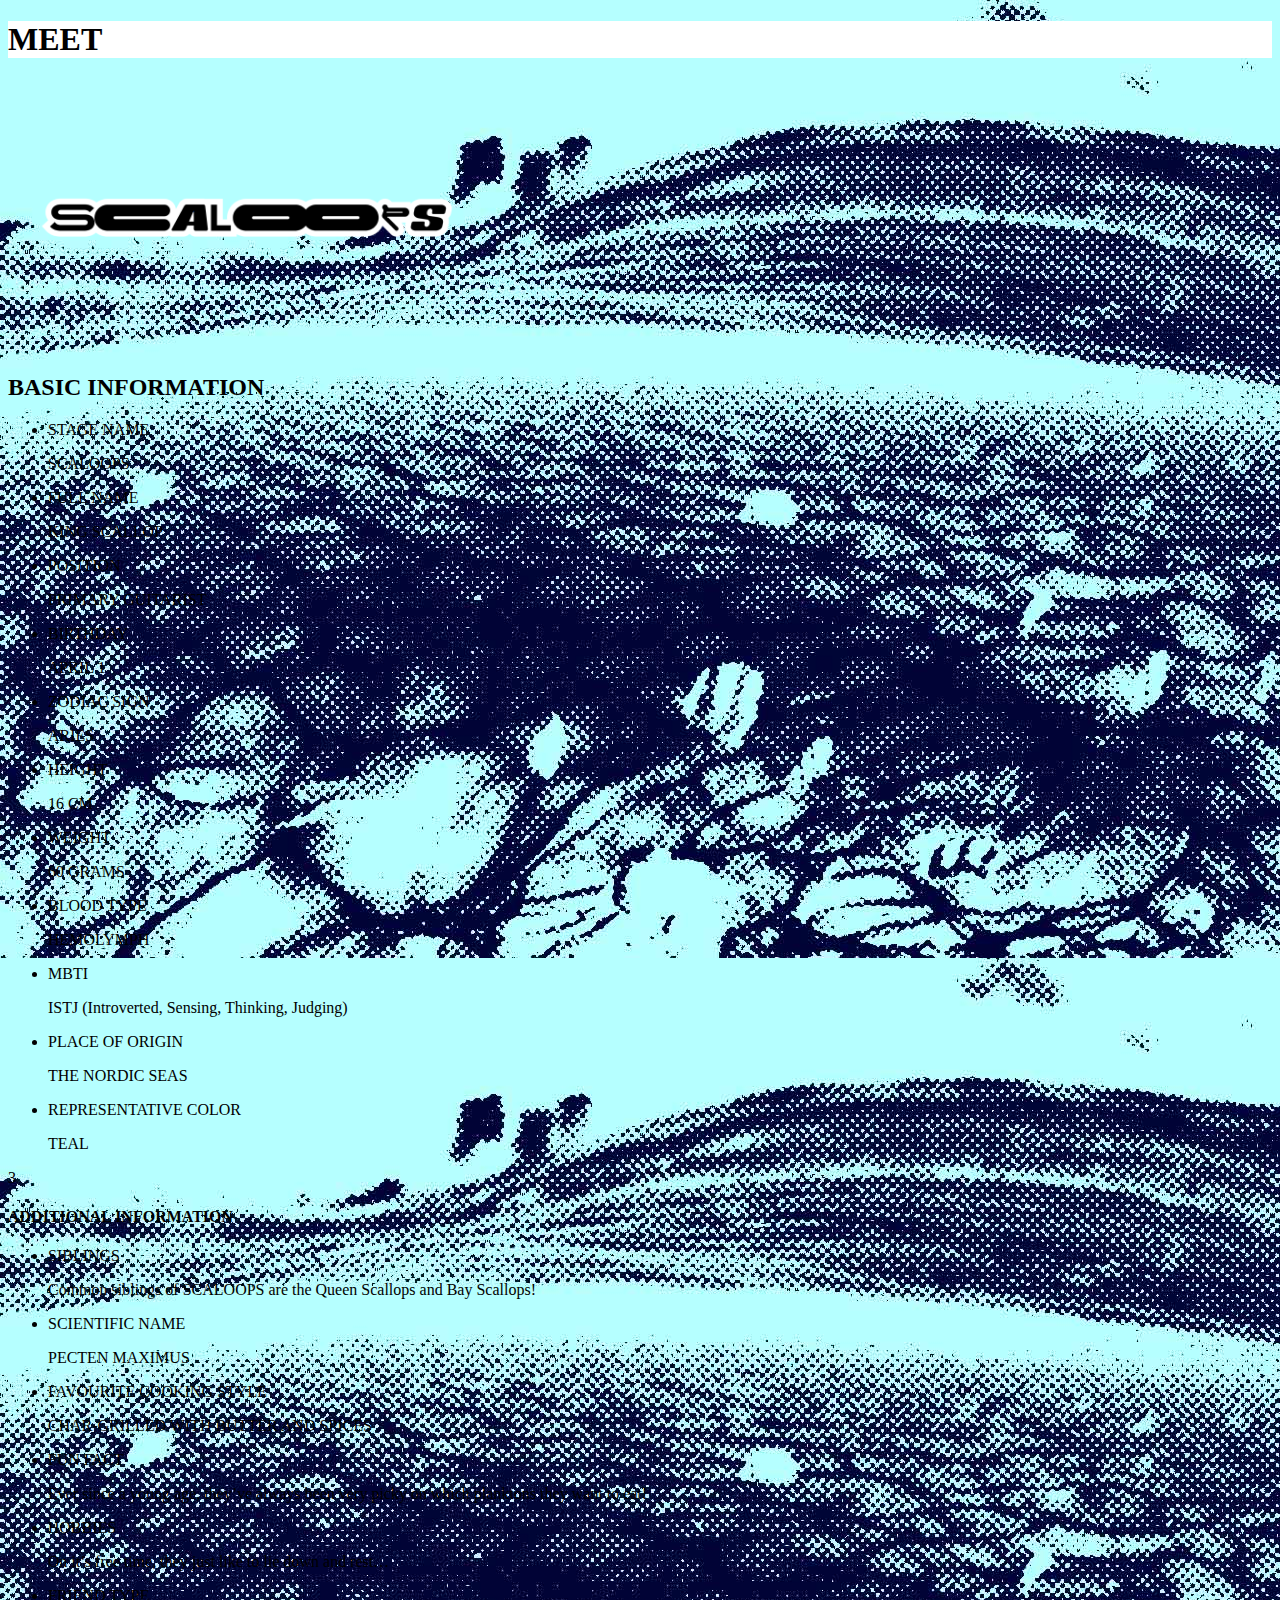
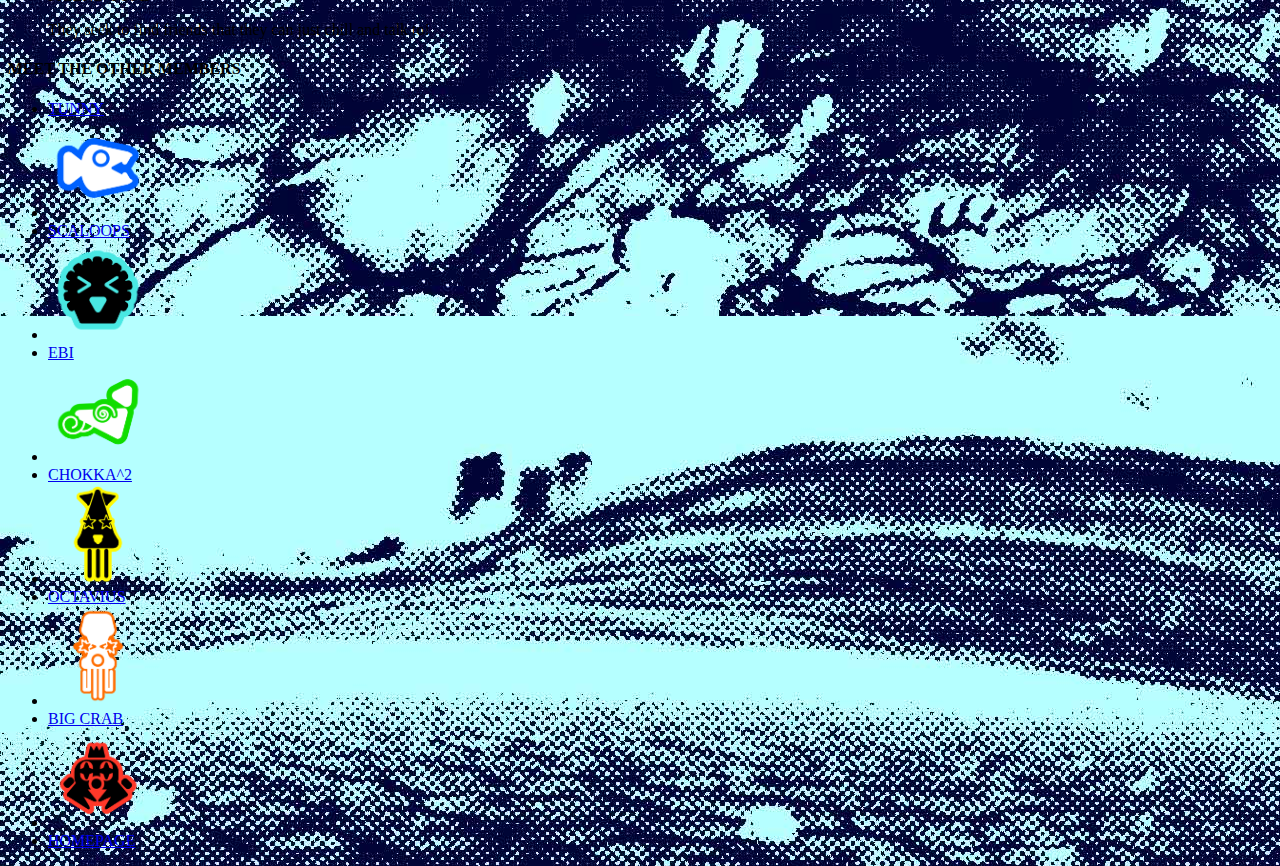
<file: SCALLOP.html>
<!DOCTYPE html>
<html lang="en"></html>
<head>
    <title> graph </title>
</head>
<body style="background-image: url(img/background\ scallop.jpg);" >
        <h1 style="background-color:rgb(255, 255, 255);">MEET</h1>
    <img src="img/LOGOTYPE SCALLOPS.png" alt="logo" width="480px" height="270px">
    <h2> BASIC INFORMATION </h2>
    <nav>
        <ul>
            <li>STAGE NAME</li>
            <p> SCALOOPS</p>
            <li>FULL NAME</li>
            <p>KING SCALLOP</p>
            <li>POSITION</li>
            <p>PRIMARY GUITARIST</p>
            <li>BIRTHDAY</li>
            <p>APRIL 1</p>
            <li>ZODIAC SIGN</li>
            <p>ARIES</p>
            <li>HEIGHT</li>
            <p>16 CM</p>
            <li>WEIGHT</li>
            <p>60 GRAMS</p>
            <li>BLOOD TYPE</li>
            <p>HEMOLYMPH</p>
            <li>MBTI</li>
            <p>ISTJ (Introverted, Sensing, Thinking, Judging)</p>
            <li>PLACE OF ORIGIN</li>
            <p>THE NORDIC SEAS</p>
            <li>REPRESENTATIVE COLOR</li>
            <p>TEAL</p>
        </ul>
    </nav>
    </p>
3   <h4> ADDITIONAL INFORMATION</h4>
    <nav>
        <ul>
            <li>SIBLINGS</li>
            <p>Common siblings of SCALOOPS are the Queen Scallops and Bay Scallops!</p>
            <li>SCIENTIFIC NAME</li>
            <p>PECTEN MAXIMUS</p>
            <li>FAVOURITE COOKING STYLE</li>
            <p>CHAR-GRILLED WITH BUTTER AND SPICES</p>
            <li>FUN FACT</li>
            <p>Ever since a young age, they’ve always been very picky on which planktons they want to eat!</p>
            <li>HOBBIES</li>
            <p>On it’s free time, they just like to lie down and rest…</p>
            <li>FRIEND TYPE</li>
            <p>They seek to find friends that they can just chill and talk to!</p>
        </ul>
    </nav>
    </p>
    <h4> MEET THE OTHER MEMBERS</h4>
    <nav>
        <ul>
            <li><a href="FISH.html">TUNNY </a></li>
             <li> <img src="img/buffet fish icon.png"  alt="fish logo" width="100px" height="100px" ></li>
            <li><a href="SCALLOP.html">SCALOOPS</a></li>
            <li> <img src="img/buffet scallop icon.png"  alt="scallop logo" width="100px" height="100px" ></li>
            <li><a href="SHRIMP.html">EBI </a></li>
            <li> <img src="img/buffet shrimp icon.png"  alt="shrimp logo" width="100px" height="100px" ></li>
            <li><a href="SQUID.html">CHOKKA^2 </a></li>
            <li> <img src="img/buffet squid icon.png"  alt="squid logo" width="100px" height="100px" ></li>
            <li><a href="OCTOPUS.html">OCTAVIUS </a></li>
            <li> <img src="img/buffet octo icon.png"  alt="octopus logo" width="100px" height="100px" ></li>
            <li><a href="CRAB.html">BIG CRAB </a></li>
            <li> <img src="img/buffet crab icon.png"  alt="crab logo" width="100px" height="100px" ></li>
            <li><a href="HOMEPAGE BUFFET.html">HOMEPAGE </a></li>
        </ul>
    </nav>
</body>
</html>
</file>
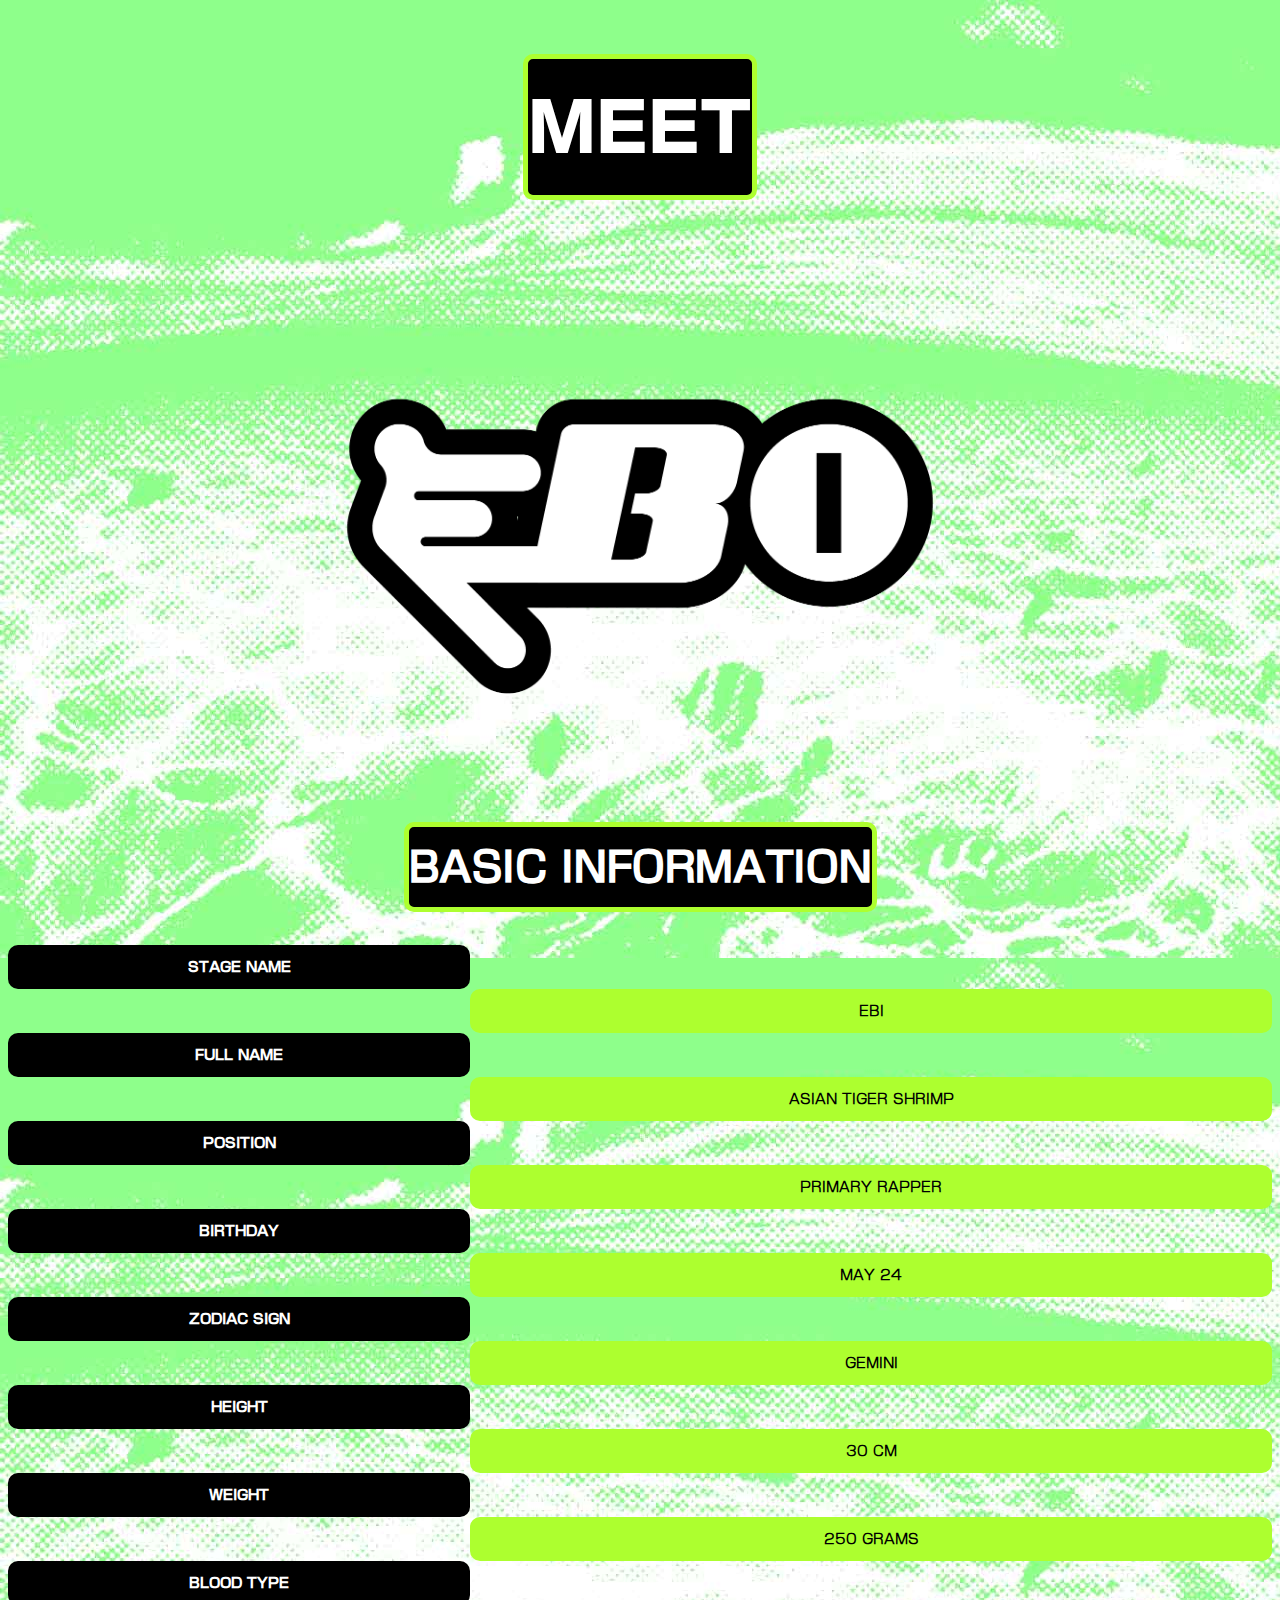
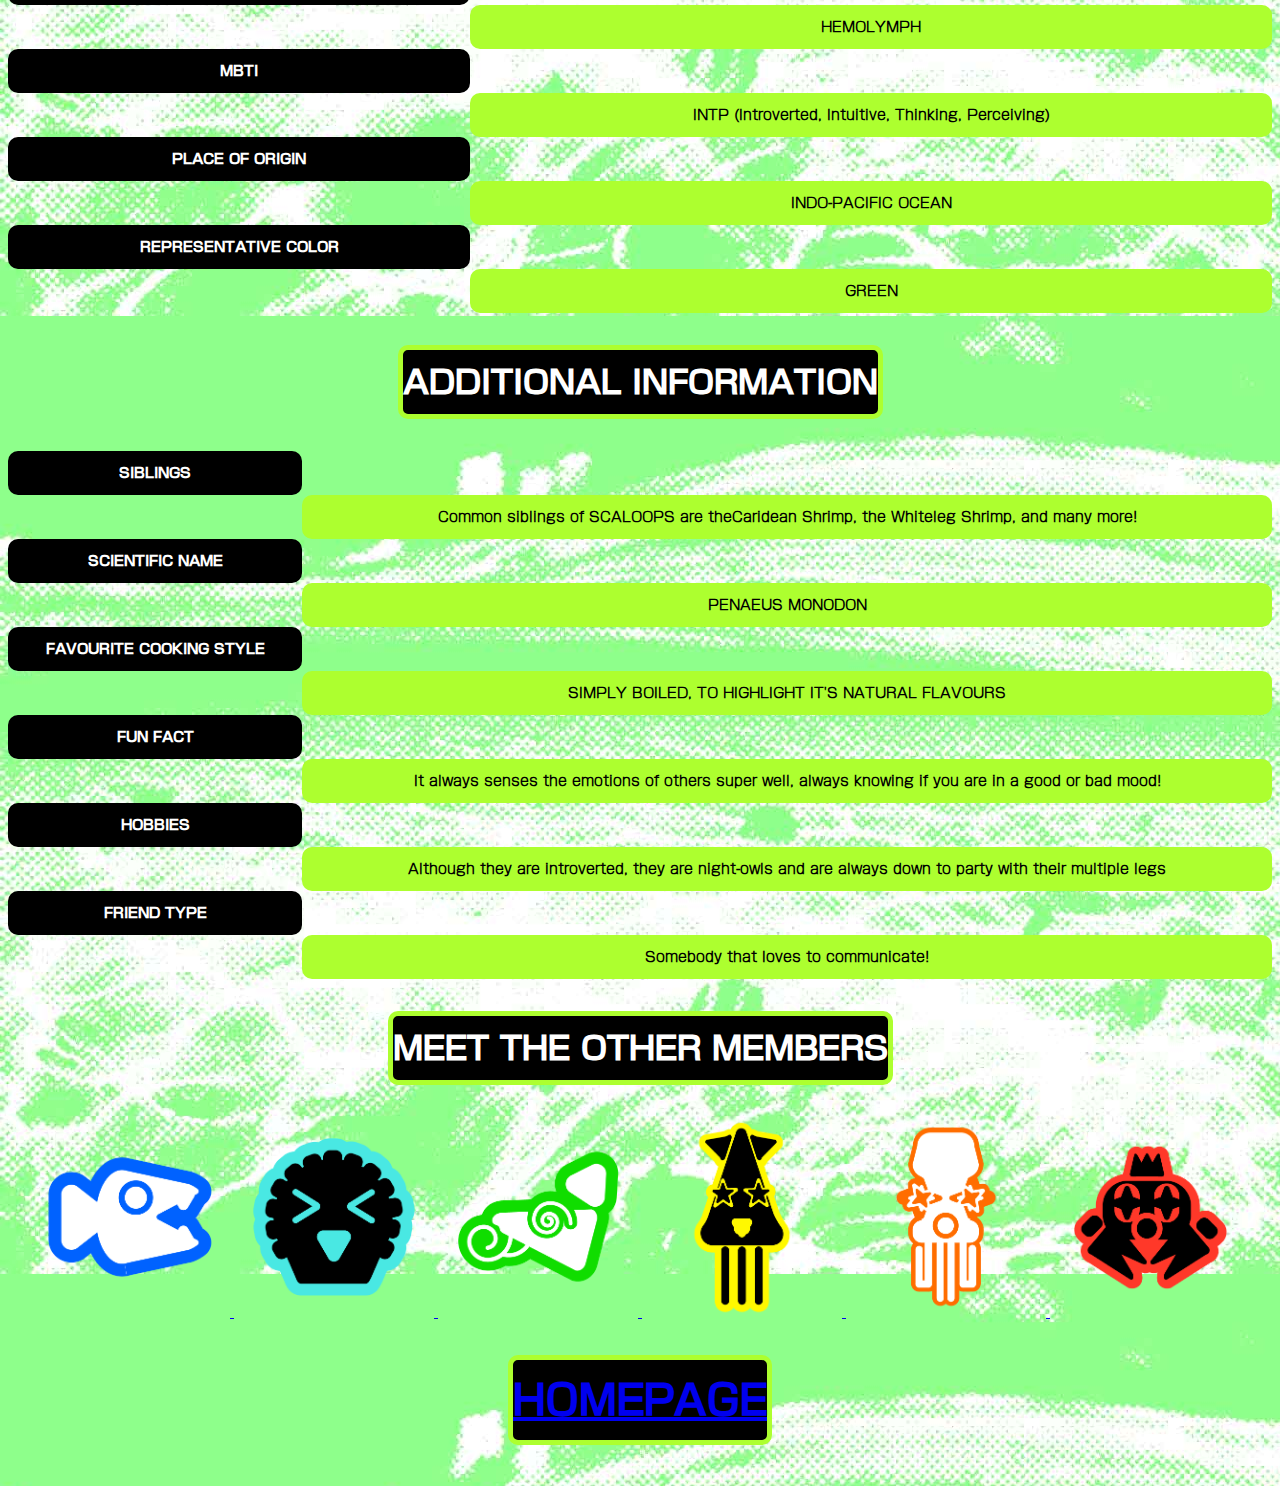
<file: shrimp.html>
<!DOCTYPE html>
<html lang="en"></html>
<head>
    <title> graph </title>
    <link rel="stylesheet" href="style.css">
    <style>
div.a {
  text-align: center;
}

div.b {
  text-align: left;
}

div.c {
  text-align: right;
} 

div.d {
  text-align: justify;
} 
   table, th, td {
  border: 15 solid white;
  border-radius: 10px;
  border-collapse: collapse;
  padding:8px;
  align-content:center;
}

h1,h2,h3 {
    border: 5px solid greenyellow;
  border-radius: 10px;
  border-collapse: collapse;
}

th:nth-child(odd) {
  background-color: black;
  font-family: 'Shin Go Normal'; /* Changes font for all <th> elements */
    font-size: 14px;                   /* Changes size */
    font-weight: bold;                 /* Changes weight/style */
    color: white;  
}

td:nth-child(even) {
  background-color:greenyellow;
  font-family: 'Shin Go Light'; /* Changes font for all <th> elements */
    font-size: 14px;                   /* Changes size */
    font-weight: bold;                 /* Changes weight/style */
    color: black;  
}
tr:nth-child(even) {
size:200px;
}
</style>

<body style="background-image: url(img/background\ shrimp\ jpg.jpg);" >
    <div class="a">
    <h1> MEET</h1>
    <div>
    </div>
    <img src="img/LOGOTYPE SHRIMP.png" class="icon"id="icon" alt="img" width="960px" height="540px">
    <div> </div>
    <h2> BASIC INFORMATION </h2>
   <table class="centerTable">
  <tr>
    <th>STAGE NAME</th>
  </tr>
  <td>
    <td>EBI</td>
  </td>
  <tr>
    <th>FULL NAME</th>
  </tr>
  <td>
    <td>ASIAN TIGER SHRIMP</td>
  </td>
  <tr>
    <th>POSITION</th>
  </tr>
  <td>
    <td>PRIMARY RAPPER</td>
  </td>
  <tr>
    <th>BIRTHDAY</th>
  </tr>
  <td>
    <td>MAY 24</td>
  </td>
  <tr>
    <th>ZODIAC SIGN</th>
  </tr>
  <td>
    <td>GEMINI</td>
  </td>
  <tr>
    <th>HEIGHT</th>
  </tr>
  <td>
    <td>30 CM</td>
  </td>
  <tr>
    <th>WEIGHT</th>
  </tr>
  <td>
    <td>250 GRAMS</td>
  </td>
  <tr>
    <th>BLOOD TYPE</th>
  </tr>
  <td>
    <td>HEMOLYMPH</td>
  </td>
  <tr>
    <th>MBTI</th>
  </tr>
  <td>
    <td>INTP (Introverted, Intuitive, Thinking, Perceiving)</td>
  </td>
  <tr>
    <th>PLACE OF ORIGIN</th>
  </tr>
  <td>
    <td>INDO-PACIFIC OCEAN</td>
  </td>
  <tr>
    <th>REPRESENTATIVE COLOR</th>
  </tr>
  <td>
    <td>GREEN</td>
  </td>
</table>
   <h3> ADDITIONAL INFORMATION</h3>
    <table class="centerTable">
  <tr>
    <th>SIBLINGS</th>
  </tr>
  <td>
    <td>Common siblings of SCALOOPS are theCaridean Shrimp, the Whiteleg Shrimp, and many more!</td>
  </td>
  <tr>
    <th>SCIENTIFIC NAME</th>
  </tr>
  <td>
    <td>PENAEUS MONODON</td>
  </td>
  <tr>
    <th>FAVOURITE COOKING STYLE</th>
  </tr>
  <td>
    <td>SIMPLY BOILED, TO HIGHLIGHT IT'S NATURAL FLAVOURS</td>
  </td>
  <tr>
    <th>FUN FACT</th>
  </tr>
  <td>
    <td>It always senses the emotions of others super well, always knowing if you are in a good or bad mood!</td>
  </td>
  <tr>
    <th>HOBBIES</th>
  </tr>
  <td>
    <td>Although they are introverted, they are night-owls and are always down to party with their multiple legs</td>
  </td>
  <tr>
    <th>FRIEND TYPE</th>
  </tr>
  <td>
    <td>Somebody that loves to communicate!</td>
  </td>
  </table>
    <h3> MEET THE OTHER MEMBERS</h3>
<div>
      
    </div>
    <table style="width:100%">
  <tr>
    <tr> <a href="fish.html"> <img src="img/buffet fish icon.png" alt="icon",  width="200px", height="200px" > </a> </tr>
    <tr> <a href="scallop.html"><img src="img/buffet scallop icon.png" alt="icon", width="200px" height="200px" > </a> </tr>
    <tr> <a href="shrimp.html"><img src="img/buffet shrimp icon.png" alt="icon",  width="200px" height="200px" > </a> </tr>
    <tr> <a href="squid.html"> <img src="img/buffet squid icon.png"  alt="icon", width="200px" height="200px" > </a> </tr>
    <tr><a href="octopus.html"> <img src="img/buffet octo icon.png" alt="icon",  width="200px" height="200px" > </a> </tr>
    <tr><a href="crab.html"><img src="img/buffet crab icon.png" alt="icon",  width="200px" height="px" > </a> </tr>
  </tr>
  <div>

  </div>
  <h2> <a href="index.html"> HOMEPAGE </a> </h2>
</body>
</html>
</file>
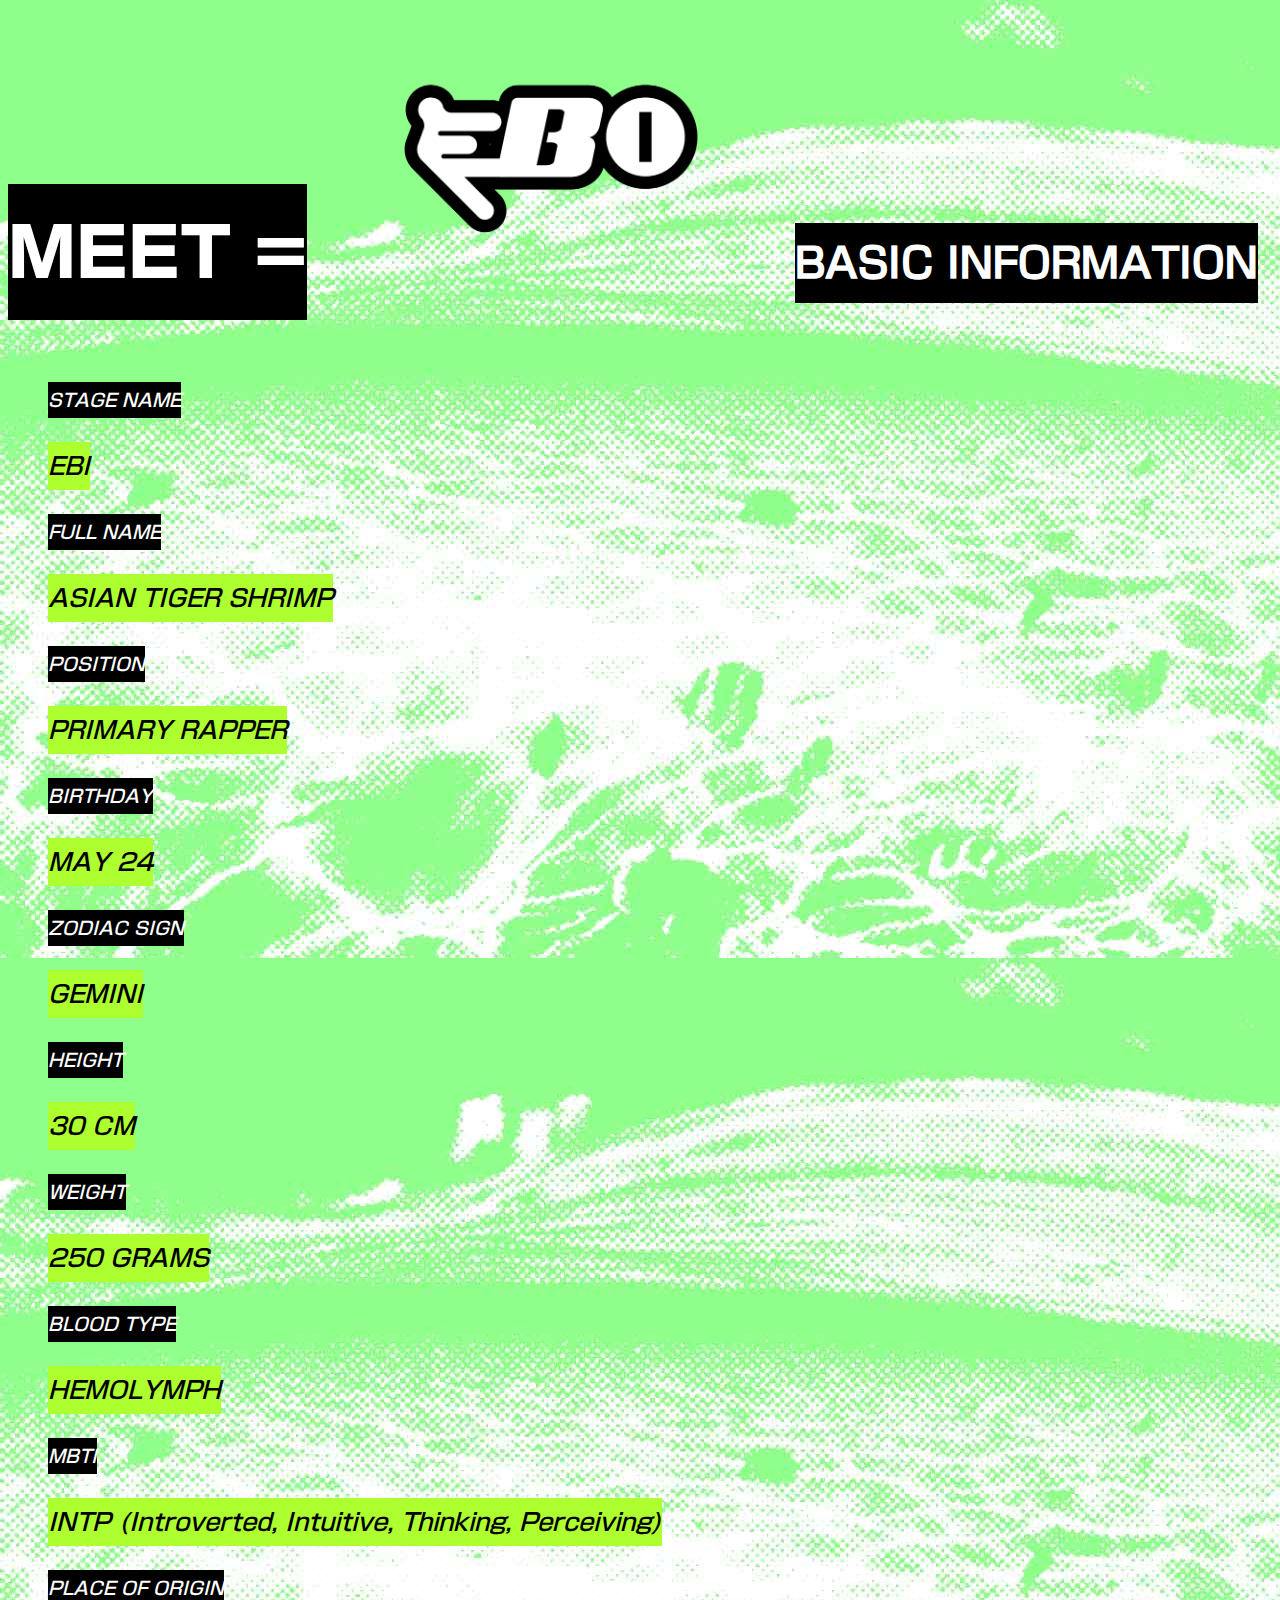
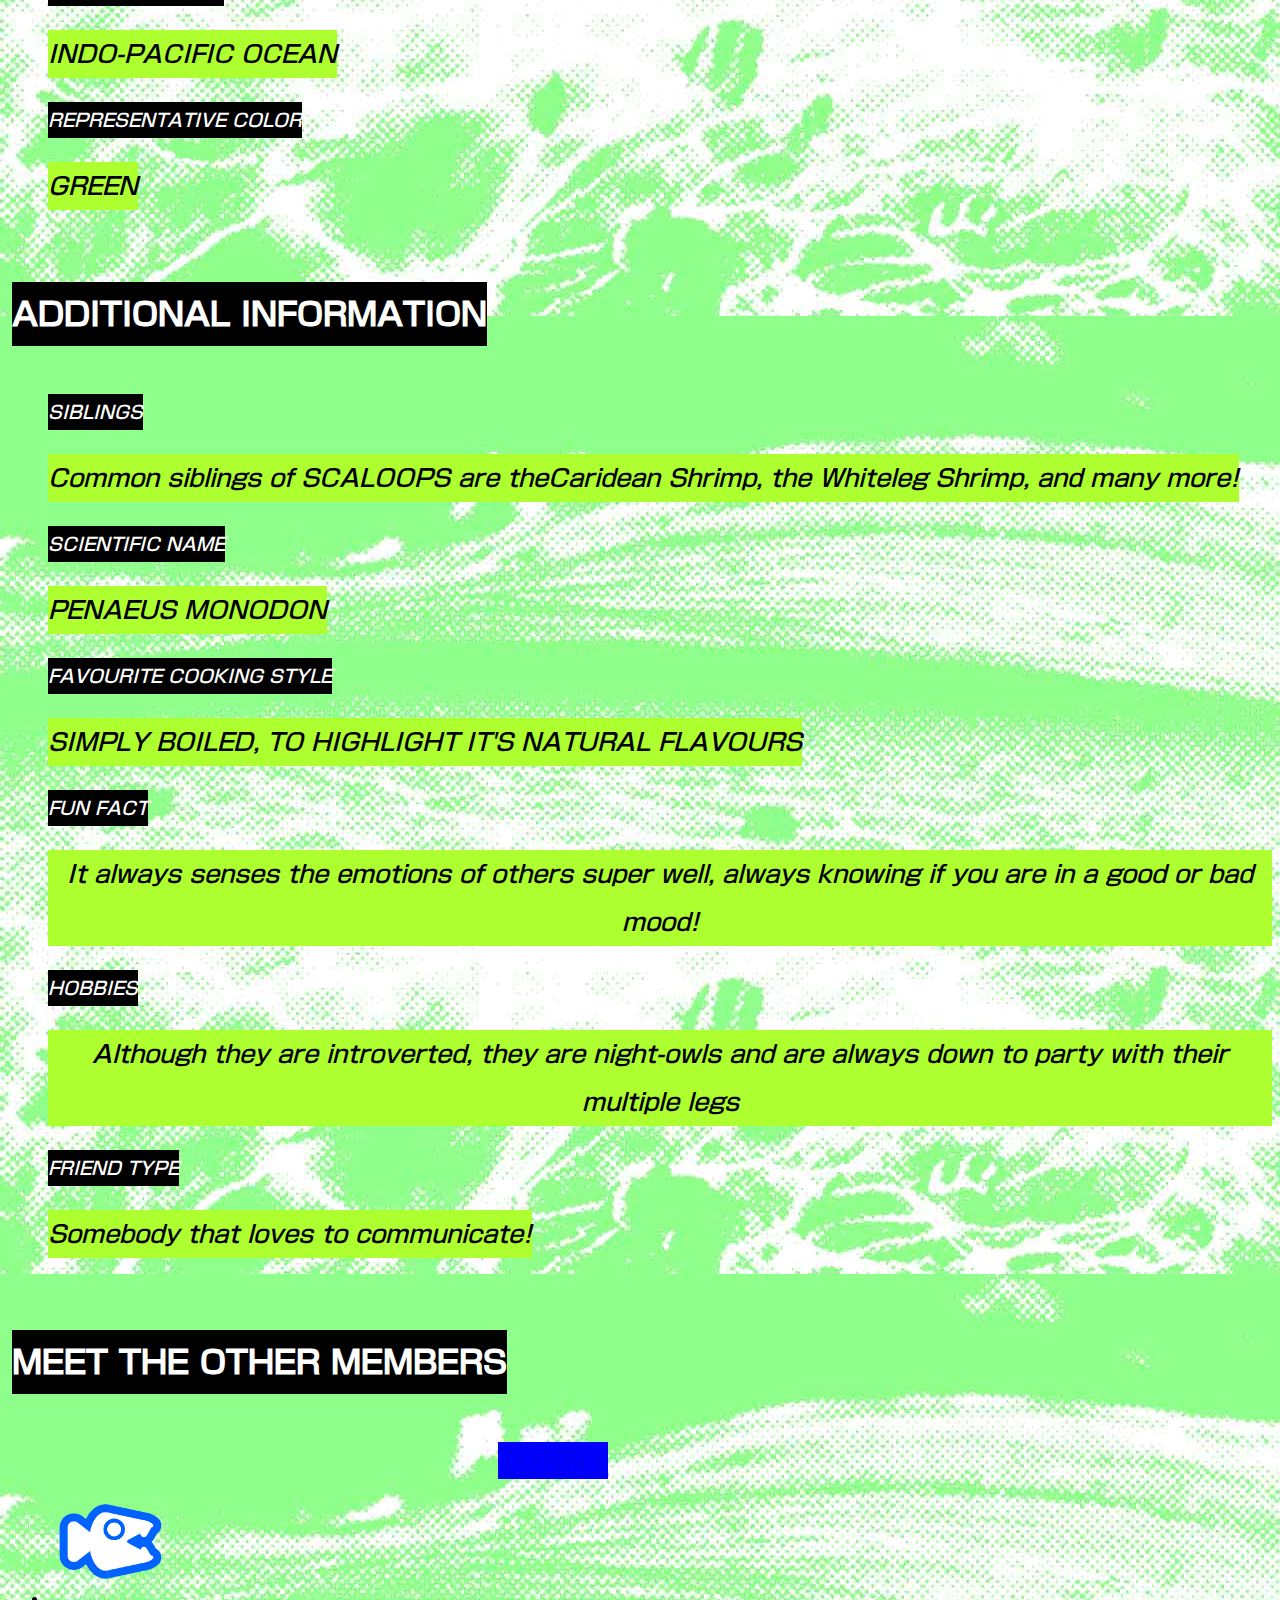
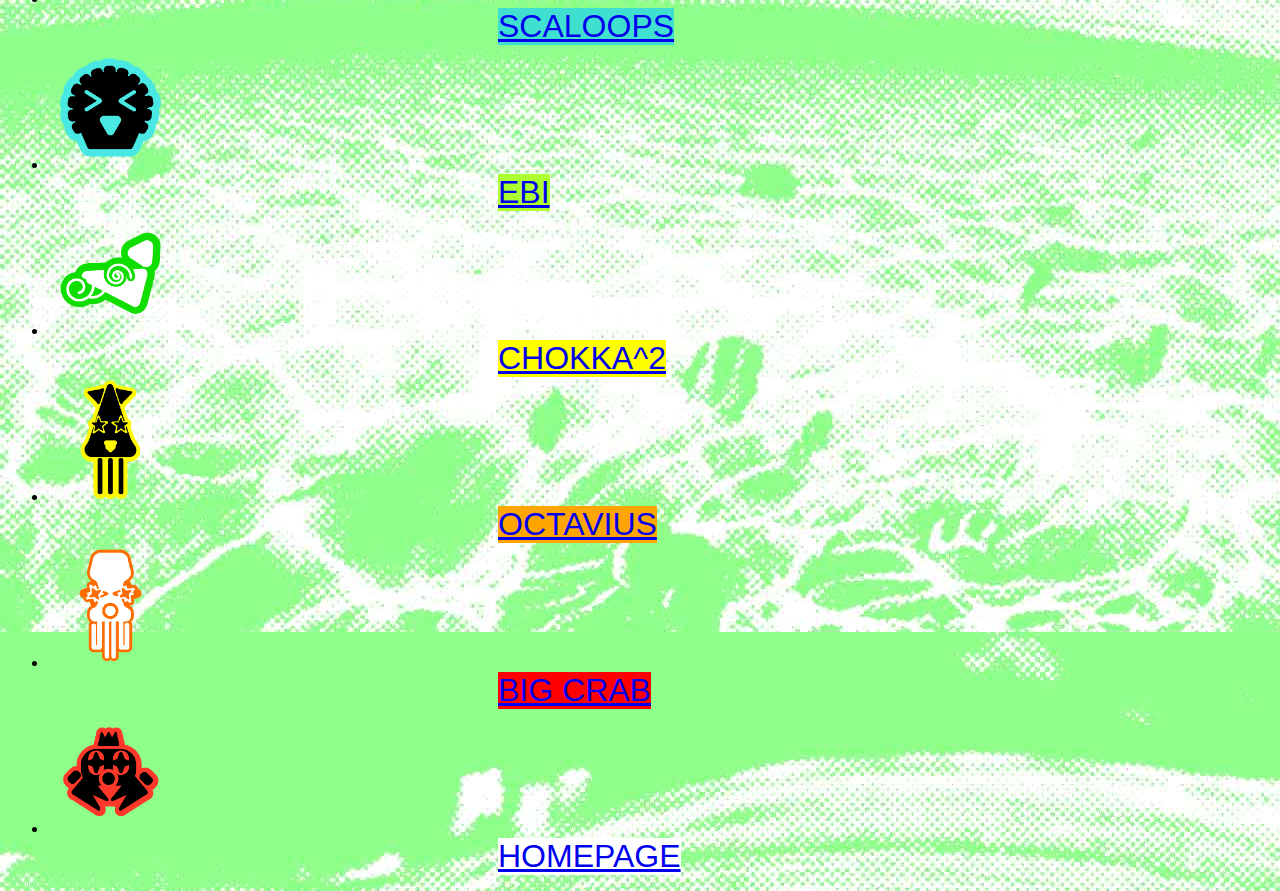
<file: SHRIMP.html>
<!DOCTYPE html>
<html lang="en"></html>
<head>
    <title> graph </title>
    <link rel="stylesheet" href="style.css">
</head>
<body style="background-image: url(img/background\ shrimp\ jpg.jpg);" >
    <h1> MEET =</h1>
    <img src="img/LOGOTYPE SHRIMP.png" alt="logo" width="480px" height="270px">
    <h2> BASIC INFORMATION </h2>
    <nav>
        <ul>
            <li id="only">STAGE NAME</li>
            <div></div>
            <p id="shrimp">EBI</p>
            <div></div>
            <li id="only">FULL NAME</li>
            <div></div>
            <p id="shrimp">ASIAN TIGER SHRIMP</p>
            <div></div>
            <li id="only">POSITION</li>
            <div></div>
            <p id="shrimp">PRIMARY RAPPER</p>
            <div></div>
            <li id="only">BIRTHDAY</li>
            <div></div>
            <p id="shrimp">MAY 24</p>
            <div></div>
            <li id="only">ZODIAC SIGN</li>
            <div></div>
            <p id="shrimp">GEMINI</p>
            <div></div>
            <li id="only">HEIGHT</li>
            <div></div>
            <p id="shrimp">30 CM</p>
            <div></div>
            <li id="only">WEIGHT</li>
            <div></div>
            <p id="shrimp">250 GRAMS</p>
            <div></div>
            <li id="only">BLOOD TYPE</li>
            <div></div>
            <p id="shrimp">HEMOLYMPH</p>
            <div></div>
            <li id="only">MBTI</li>
            <div></div>
            <p id="shrimp">INTP (Introverted, Intuitive, Thinking, Perceiving)</p>
            <div></div>
            <li id="only">PLACE OF ORIGIN</li>
            <div></div>
            <p id="shrimp">INDO-PACIFIC OCEAN</p>
            <div></div>
            <li id="only">REPRESENTATIVE COLOR</li>
            <div></div>
            <p id="shrimp">GREEN</p>
        </ul>
    </nav>
    </p>
   <h3> ADDITIONAL INFORMATION</h3>
    <nav>
        <ul>
            <li id="only">SIBLINGS</li>
            <div></div>
            <p id="shrimp">Common siblings of SCALOOPS are theCaridean Shrimp, the Whiteleg Shrimp, and many more!</p>
            <div></div>
            <li id="only">SCIENTIFIC NAME</li>
            <div></div>
            <p id="shrimp">PENAEUS MONODON</p>
            <div></div>
            <li id="only">FAVOURITE COOKING STYLE</li>
            <div></div>
            <p id="shrimp">SIMPLY BOILED, TO HIGHLIGHT IT'S NATURAL FLAVOURS</p>
            <div></div>
            <li id="only">FUN FACT</li>
            <div></div>
            <p id="shrimp">It always senses the emotions of others super well, always knowing if you are in a good or bad mood!</p>
            <div></div>
            <li id="only"> HOBBIES</li>
            <div></div>
            <p id="shrimp">Although they are introverted, they are night-owls and are always down to party with their multiple legs</p>
            <div></div>
            <li id="only">FRIEND TYPE</li>
            <div></div>
            <p id="shrimp">Somebody that loves to communicate!</p>
        </ul>
    </nav>
    </p>
    <h3> MEET THE OTHER MEMBERS</h3>
    <nav>
        <ul>
            <li style="color: rgb(255, 255, 255); background-color: blue; font-size: 32px; font-family: Arial, Helvetica, sans-serif; display:inline-block;margin-left: 450px;"><a href="fish.html">TUNNY </a></li>
             <li> <img src="img/buffet fish icon.png"  alt="fish logo" width="125px" height="125px" ></li>
            <li style="color:rgb(255, 255, 255);background-color: turquoise; font-size: 32px; font-family: Arial, Helvetica, sans-serif; display:inline-block;margin-left: 450px;"><a href="scallop.html">SCALOOPS</a></li>
            <li> <img src="img/buffet scallop icon.png"  alt="scallop logo" width="125px" height="125px" ></li>
            <li style="color:rgb(255, 255, 255);background-color: greenyellow; font-size: 32px; font-family: Arial, Helvetica, sans-serif; display:inline-block;margin-left: 450px;"><a href="shrimp.html">EBI</a></li>
            <li> <img src="img/buffet shrimp icon.png"  alt="shrimp logo" width="125px" height="125px" ></li>
            <li style="color:rgb(255, 255, 255);background-color:yellow; font-size: 32px; font-family: Arial, Helvetica, sans-serif; display:inline-block;margin-left: 450px;"><a href="squid.html">CHOKKA^2 </a></li>
            <li> <img src="img/buffet squid icon.png"  alt="squid logo" width="125px" height="125px" ></li>
            <li style="color:rgb(255, 255, 255);background-color:orange; font-size: 32px; font-family: Arial, Helvetica, sans-serif; display:inline-block;margin-left: 450px;"><a href="octopus.html">OCTAVIUS </a></li>
            <li> <img src="img/buffet octo icon.png"  alt="octopus logo" width="125px" height="125px" ></li>
            <li style="color:rgb(255, 255, 255);background-color:red; font-size: 32px; font-family: Arial, Helvetica, sans-serif; display:inline-block;margin-left: 450px;"><a href="crab.html">BIG CRAB </a></li>
            <li> <img src="img/buffet crab icon.png"  alt="crab logo" width="125px" height="125px" ></li>
            <li style="color:white;background-color: white; font-size:32px;font-family:Arial, Helvetica, sans-serif; display:inline-block; margin-left: 450px;"><a href="index.html">HOMEPAGE </a></li>
        </ul>
    </nav>
</body>
</html>
</file>
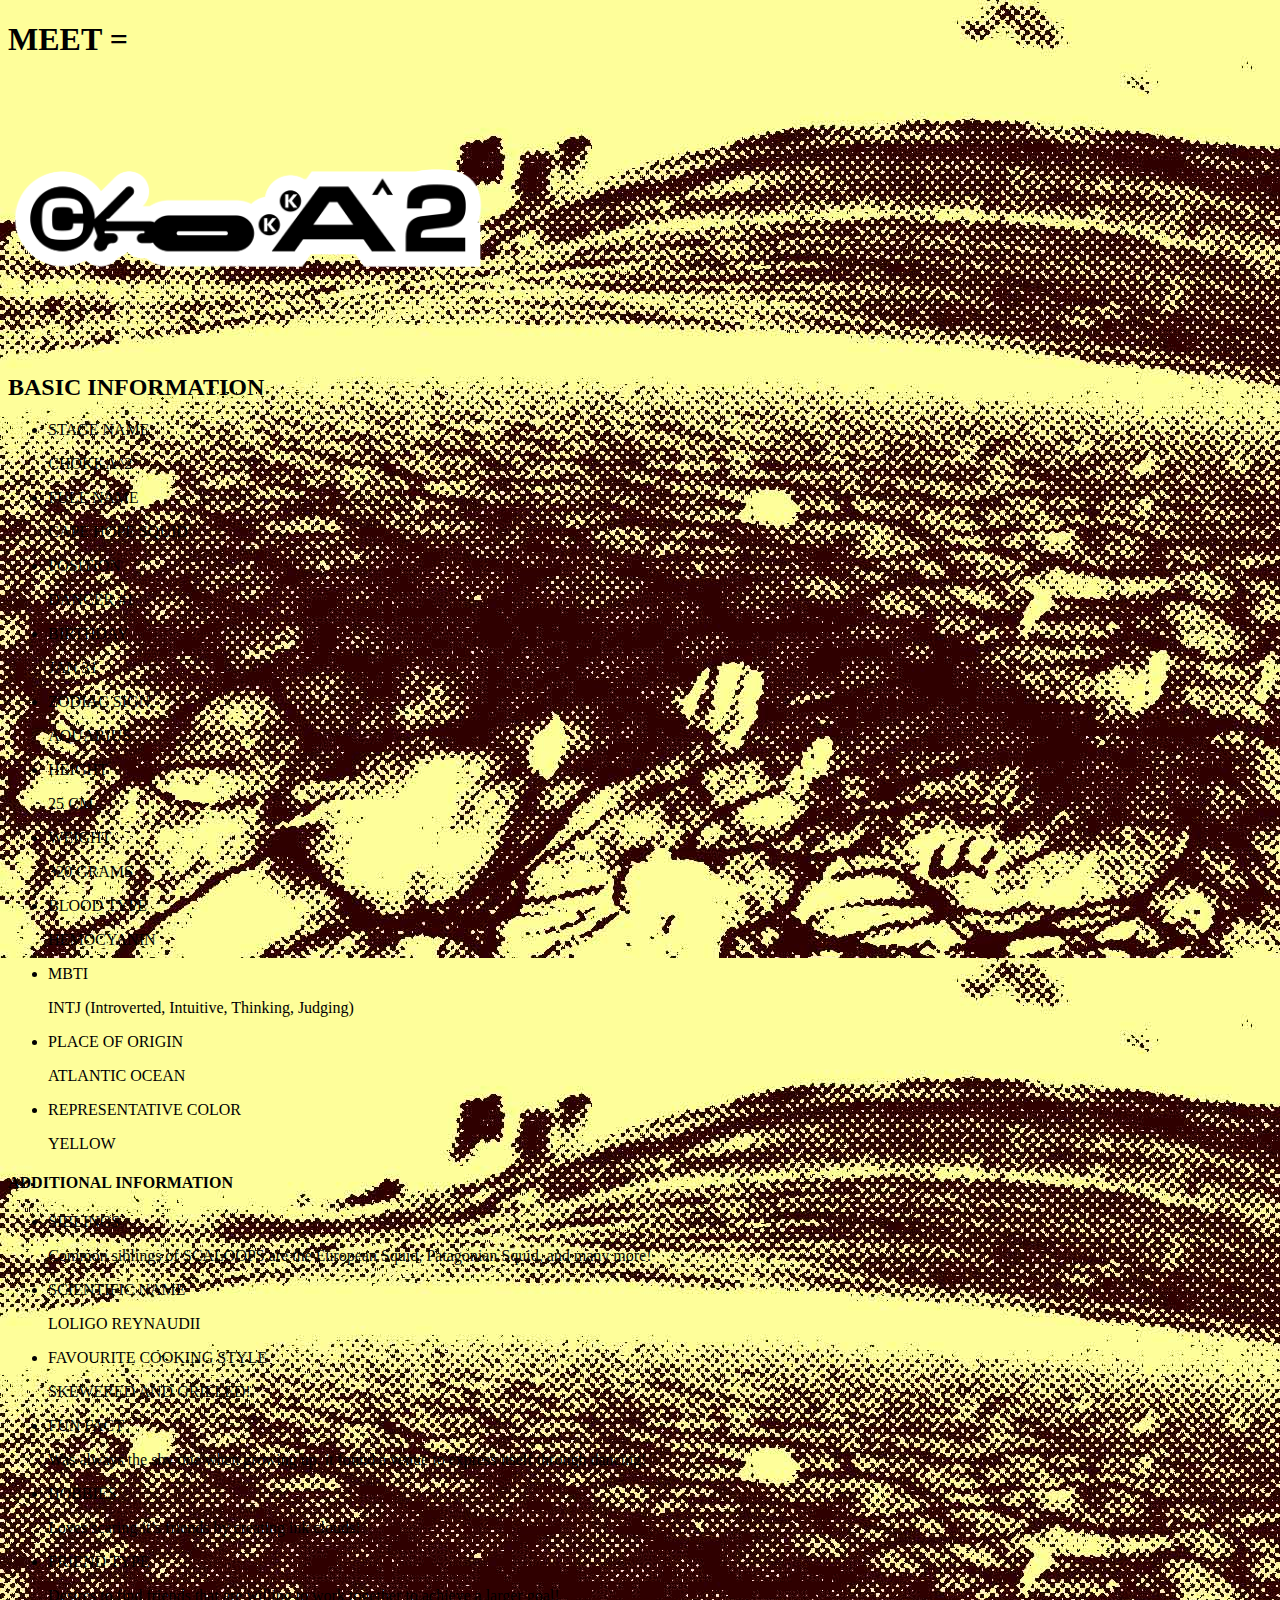
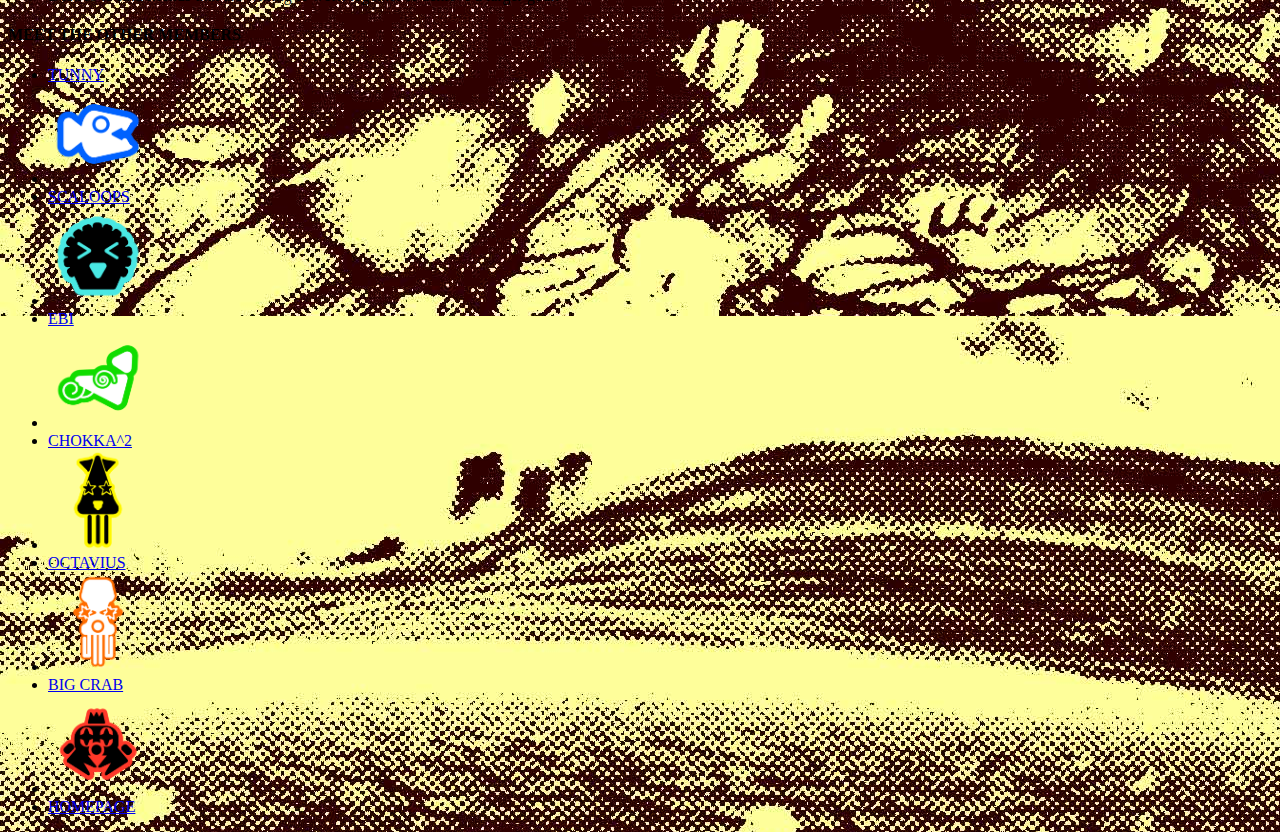
<file: SQUID.html>
<!DOCTYPE html>
<html lang="en"></html>
<head>
    <title> graph </title>
</head>
<body style="background-image: url(img/background\ \ squid.jpg);" >
    <h1> MEET =</h1>
    <img src="img/LOGOTYPE SQUID.png" alt="logo" width="480px" height="270px">
    <h2> BASIC INFORMATION </h2>
    <nav>
        <ul>
            <li>STAGE NAME</li>
            <p>CHOKKA^2</p>
            <li>FULL NAME</li>
            <p>CAPE HOPE SQUID</p>
            <li>POSITION</li>
            <p>DANCER #1</p>
            <li>BIRTHDAY</li>
            <p>JAN 31</p>
            <li>ZODIAC SIGN</li>
            <p>AQUARIUS</p>
            <li>HEIGHT</li>
            <p>25 CM</p>
            <li>WEIGHT</li>
            <p>320 GRAMS</p>
            <li>BLOOD TYPE</li>
            <p>HEMOCYANIN</p>
            <li>MBTI</li>
            <p>INTJ (Introverted, Intuitive, Thinking, Judging) </p>
            <li>PLACE OF ORIGIN</li>
            <p>ATLANTIC OCEAN</p>
            <li>REPRESENTATIVE COLOR</li>
            <p>YELLOW</p>
        </ul>
    </nav>
    </p>
   <h4> ADDITIONAL INFORMATION</h4>
    <nav>
        <ul>
            <li>SIBLINGS</li>
            <p>Common siblings of SCALOOPS are the European Squid, Patagonian Squid, and many more!</p>
            <li>SCIENTIFIC NAME</li>
            <p>LOLIGO REYNAUDII</p>
            <li>FAVOURITE COOKING STYLE</li>
            <p>SKEWERED AND GRILLED!</p>
            <li>FUN FACT</li>
            <p>Was always the shy one when growing up, it found a venue to express itself through dancing!</p>
            <li>HOBBIES</li>
            <p>Loves scaring it’s friends by creating ink clouds! </p>
            <li>FRIEND TYPE</li>
            <p>Desires to find friends that are willing to work together to achieve a larger goal!</p>
        </ul>
    </nav>
    </p>
    <h4> MEET THE OTHER MEMBERS</h4>
    <nav>
        <ul>
            <li><a href="FISH.html">TUNNY </a></li>
             <li> <img src="img/buffet fish icon.png"  alt="fish logo" width="100px" height="100px" ></li>
            <li><a href="SCALLOP.html">SCALOOPS</a></li>
            <li> <img src="img/buffet scallop icon.png"  alt="scallop logo" width="100px" height="100px" ></li>
            <li><a href="SHRIMP.html">EBI </a></li>
            <li> <img src="img/buffet shrimp icon.png"  alt="shrimp logo" width="100px" height="100px" ></li>
            <li><a href="SQUID.html">CHOKKA^2 </a></li>
            <li> <img src="img/buffet squid icon.png"  alt="squid logo" width="100px" height="100px" ></li>
            <li><a href="OCTOPUS.html">OCTAVIUS </a></li>
            <li> <img src="img/buffet octo icon.png"  alt="octopus logo" width="100px" height="100px" ></li>
            <li><a href="CRAB.html">BIG CRAB </a></li>
            <li> <img src="img/buffet crab icon.png"  alt="crab logo" width="100px" height="100px" ></li>
            <li><a href="HOMEPAGE BUFFET.html">HOMEPAGE </a></li>
        </ul>
    </nav>
</body>
</html>
</file>
<file: style.css>
@font-face {
    font-family: 'Shin Go Heavy'; /* Name you choose to use later */
  src: url('a-otf-shin-go-pro-webfont/AOTFShinGoProHeavy.woff') format('woff2'),
       url('a-otf-shin-go-pro-webfont/AOTFShinGoProHeavy.woff') format('woff');
  font-weight: normal;
  font-style: normal;
  font-display: swap; /* Prevents invisible text while loading */
    }

    @font-face {
    font-family: 'Shin Go Normal'; /* Name you choose to use later */
  src: url('a-otf-shin-go-pro-webfont/AOTFShinGoProMedium.woff') format('woff2'),
       url('a-otf-shin-go-pro-webfont/AOTFShinGoProMedium.woff') format('woff');
  font-weight: normal;
  font-style: normal;
  font-display: swap; /* Prevents invisible text while loading */
    }

    @font-face {
    font-family: 'Shin Go Light'; /* Name you choose to use later */
  src: url('a-otf-shin-go-pro-webfont/AOTFShinGoProLight.woff') format('woff2'),
       url('a-otf-shin-go-pro-webfont/AOTFShinGoProLight.woff') format('woff');
  font-weight: normal;
  font-style: normal;
  font-display: swap; /* Prevents invisible text while loading */
    }
h1{ color: white;
        font-family:'Shin Go Heavy', sans-serif;
    font-size: 68px;
      position: center;
  animation: myfirst 5s 80;
  background-color: black;
    display:inline-block;
  align-self: center;
  animation-direction: center;
  text-align:center;
}

@keyframes myfirst {
  0%  {color:blue}
  16%  {color:cyan}
  32%  {color:greenyellow}
  48% {color:yellow}
  64% {color:orange}
  80% {color:red}
  100% {color:blue}
}
     h2{ color: white;
        font-family:'Shin Go Normal',sans-serif;
    font-size: 40px;
    background-color: black;
    display:inline-block;
    text-align:center}
    h3{ color: white;
        font-family:'Shin Go Normal',sans-serif;
    font-size: 32px;
    background-color: black;
    display:inline-block;
    text-align:center}
    p{
        color: white;
        font-family:'Shin Go Light',sans-serif;
    font-size: 18px;
    font-style: oblique;
    background-color: black;
    display:inline-block;
    text-align:center;}
#logo{
      position: relative;
  animation: mysecond 3s 80;
  animation-direction: alternate;
}

@keyframes mysecond {
  0%   {left: 0px; top: 0px;}
  33%  {left: 200px; top: 0px;}
  66%  {left: 0px; top: 0px;}
  100%  {left: -200px; top: 0px;}
}
#icon{
      position: relative;
  animation: mythird 5s 80;
  animation-direction: alternate;
}

@keyframes mythird {
   0%   {left: 250px; top: 0px;}
  33%  {left: 350px; top: 0px;}
  66%  {left: 250px; top: 0px;}
  100%  {left: 150px; top: 0px;}
}
#icon{
      size: 200px
}
#only{
        color: white;
        font-family:'Shin Go Normal',sans-serif;
    font-size: 18px;
    font-style: oblique;
    background-color: black;
    display:inline-block}
#fish{
color: white;
        font-family:'Shin Go Normal', sans-serif;
    font-size: 24px;
    font-style: oblique;
    background-color: blue;
    display:inline-block}
#scallop{
color: rgb(0, 0, 0);
        font-family:'Shin Go Normal', sans-serif;
    font-size: 24px;
    font-style: oblique;
    background-color:turquoise;
    display:inline-block}
#shrimp{
color: black;
        font-family:'Shin Go Normal', sans-serif;
    font-size: 24px;
    font-style: oblique;
    background-color: greenyellow;
    display:inline-block}
#squid{
color: black;
        font-family:'Shin Go Normal', sans-serif;
    font-size: 24px;
    font-style: oblique;
    background-color: yellow;
    display:inline-block}
#octopus{
color: black;
        font-family:'Shin Go Normal', sans-serif;
    font-size: 24px;
    font-style: oblique;
    background-color: orange;
    display:inline-block}
#crab{
color: black;
        font-family:'Shin Go Normal', sans-serif;
    font-size: 24px;
    font-style: oblique;
    background-color:red;
    display:inline-block}
.centerTable {
    margin: auto;
    width:100%;
}
th,td {
   align-items: center;
    text-align:center;
    padding:10px;
}
</file>
